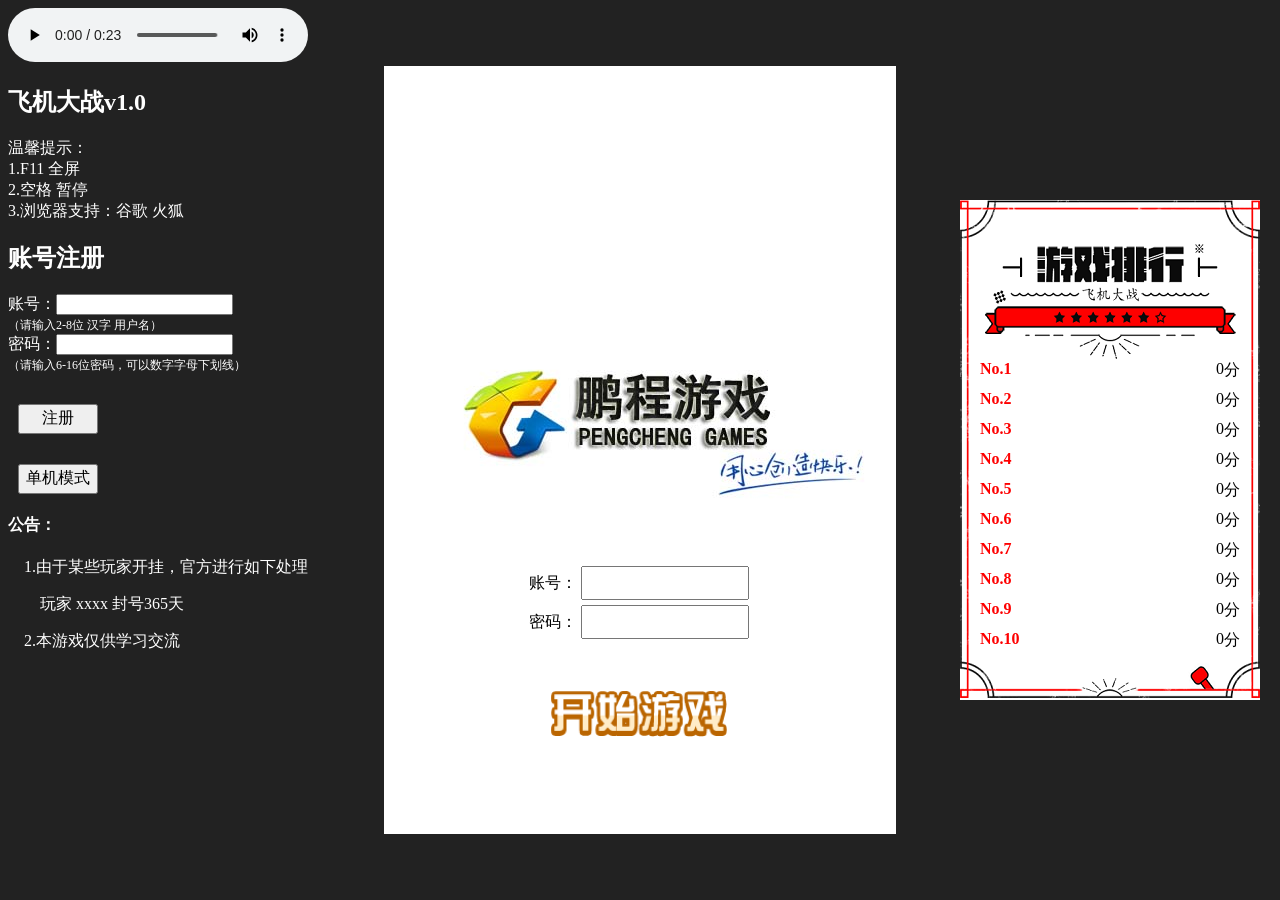
<file: 基于飞机JavaScript的飞机大战初始版本/index.html>
<!DOCTYPE html>
<html>
	<head>
		<meta charset="utf-8" />
		<title></title>
		<style type="text/css">
			body{background: #222;font-family: "微软雅黑";}
			#battleground{width: 512px;height: 768px;background: url(img/img_bg_level_1.jpg) repeat-y;margin:auto;background-position: 0 0;position: absolute;top: 0px;left: 0;right: 0;bottom:0;z-index: 1;overflow: hidden;}
			#startBg{width: 512px;height: 768px;background: url(img/logo.jpg);margin:auto;position: absolute;top: 0;left: 0;right: 0;bottom:0;z-index: 3;}
			#gameOver{width: 512px;height: 768px;background: rgba(0,0,0,0.8);margin:auto;position: absolute;top: 0;left: 0;right: 0;bottom:0;z-index: 2;display: none;overflow: hidden;}
			#data{width: 512px;height: 768px;margin:auto;position: absolute;top: 0;left: 0;right: 0;bottom:0;z-index: 1;}
			#bgRed{width: 512px;height: 768px;margin:auto;position: absolute;top: 0;left: 0;right: 0;bottom:0;z-index: 5;display: none;}
			#start:hover{cursor: pointer;}
			#scores{float: right;margin: 10px 10px 10px 10px;}
			#scores img{float: left;width: 20px;vertical-align:top;display: block;margin: 0; padding: 0; border: 0; }
			#data_middle img{float: right;width: 15px;vertical-align:top;display: block;margin: 0; padding: 0; border: 0; }
			#Pause{width: 52px;height: 52px;background: url(img/img_ui.png) no-repeat -584px -136px;float: right;position: absolute;display: none;}
			#data_top{width: 512px;overflow: hidden;}
			#data_middle{width: 500px;padding-right: 12px;padding-top: 10px; overflow: hidden;}
			#fScores{padding-left: 12px; overflow: hidden;float: left;width: 200px;}
			#maxImg{width: 100px;margin-top: 10px;margin-bottom: 10px;}
			#maxScores img{width: 15px;}
			#hint{color: #fff;}
			#overTit{text-align: center;width: 512px;margin: 150px auto 0;}
			#overTit img{width: 300px;margin: 106px;}
			#overImg {width: 512px;text-align: center;margin: 50px auto 0;}
			#overImg img{height: 50px;}
			#overTitImg_0{display: none;}
			#overTitImg_1{display: none;}
			#restart{width: 173px;margin: 80px auto;}
			#restart:hover{cursor: pointer;}
			#start{margin: 50px 0 0 166px;width: 180px;}
			#login{margin: 500px 0 0 145px;}
			#userName{width: 160px;height: 28px;margin-bottom: 5px;}
			#pWord{width: 160px;height: 28px;}
			#userScore{width: 150px;height: 25px;}
			#btn1{width: 80px;height: 30px;margin: 30px 0 0 10px;font: 16px "微软雅黑";}
			#consoleGame{width: 80px;height: 30px;margin: 30px 0 0 10px;font: 16px "微软雅黑";display: block;}
			#noNameTit{color: red;}
			#loginTit{color: red;}
			#hpBox{float: left;}
			#myHP{width: 40px;float: left;margin: 10px 10px 0 0;}
			#myHpView{height: 10px;width: 100px;border: 2px solid #964a2c;float: left;margin-top: 12px;}
			#nowHp{height: 10px;width: 100px;background: #ec4f00;}
			#boss{position: absolute;top: 7px;left: 170px;display: none;}
			#bossTit{float: left;color: #fff;font-size: 20px;font-weight: bold;font-family: "宋体";}
			#bossHp{height: 10px;width: 120px;border: 2px solid #964a2c;float: left;margin-top: 5px;margin-left: 5px;}
			#bossNowHp{height: 10px;width: 120px;background: red;}
			#Billboard{width: 300px;height:500px; position: absolute;right: 20px;top: 0;bottom: 0;margin: auto; background: url(img/paihang.png) no-repeat center;}
			#bbList{width: 280px;margin: 160px 10px 0 10px;padding: 0;}
			#bbList li{list-style: none;width: 280px;margin-left: 10px;height: 30px;}
			.bb{color: #FE0000;float: left;font-weight: bold;margin-right: 10px;}
			.bName{float: left;display: block;width: 100px;overflow: hidden;margin-right: 10px;}
			.fen{float: right;margin-right: 20px;}
			.sScores{float: right;}
			.reg{font-size: 12px;}
			#nameReg{font-size: 12px;}
			#PassReg{font-size: 12px;}
		</style>
	</head>
	<body>
		<audio loop="loop" autoplay="autoplay" controls="controls">
		  	<source src="audio/bgm_kaichangdonghua.mp3" type="audio/mpeg" />
			Your browser does not support the audio element.
		</audio>
		<div id="startBg">
			<div id="login">
				账号：
				<input type="text" name="user" id="userName"/><br />
				密码：
				<input type="password" name="pWord" id="pWord"/>
				<span id="loginTit"></span>
			</div>
			<img id="start" src="img/start.png"/>
		</div>
		<div id="battleground">
		</div>
		<div id="data">
			<div id="data_top">
				<div id="Pause"></div>
				<div id="scores"></div>
				<div id="fScores">
					<div id="hpBox">
						<img id="myHP" src="img/hp_0.png"/>
						<div id="myHpView">
							<div id="nowHp"></div>
						</div>
					</div>
					<img id="maxImg" src="img/maxScores.png"/><br />
					<div id="maxScores"></div>
				</div>
			</div>
			<div id="data_middle"></div>
			<div id="boss">
				<div id="bossTit">
					BOSS
				</div>
				<div id="bossHp">
					<div id="bossNowHp">

					</div>
				</div>
			</div>
		</div>
		<img id="bgRed" src="img/boooo.png"/>
		<div id="gameOver">
			<div id="overTit"><img id="overTitImg_0" src="img/over_0.png"/><img id="overTitImg_1" src="img/over_1.png"/></div>
			<div id="overImg"></div>
			<div id="restart">
				<img src="img/restart.png"/>
			</div>
		</div>
		<div id="hint">
			<h2>飞机大战v1.0</h2>
			温馨提示：<br />1.F11 全屏<br />
			2.空格 暂停 <br />
			3.浏览器支持：谷歌 火狐<br />
			<h2>账号注册</h2>
			账号：<input type="text" name="userScore" id="newName" value="" />
			<span id="nameReg">

			</span><br />
			<span class="reg">
				（请输入2-8位 汉字 用户名）
			</span><br />
			密码：<input type="password" id="newPassword" value=""/>
			<span id="PassReg">

			</span><br />
			<span class="reg">
				（请输入6-16位密码，可以数字字母下划线）
			</span><br />
			<input type="button" name="btn1" id="btn1" value="注册" /><span id="noNameTit"></span><br />
			<input type="button" name="" id="consoleGame" value="单机模式" />
			<h4>公告：</h4>
			<p>&ensp;&ensp;1.由于某些玩家开挂，官方进行如下处理</p>
			<p>&ensp;&ensp;&ensp;&ensp;玩家 xxxx 封号365天</p>
			<p>&ensp;&ensp;2.本游戏仅供学习交流</p>
		</div>
		<div id="Billboard">
			<ul id="bbList">
				<li><span class="bb">No.1</span> <span class="bName"></span><span class="fen">分</span><span class="sScores">0</span></li>
				<li><span class="bb">No.2</span> <span class="bName"></span><span class="fen">分</span><span class="sScores">0</span></li>
				<li><span class="bb">No.3</span> <span class="bName"></span><span class="fen">分</span><span class="sScores">0</span></li>
				<li><span class="bb">No.4</span> <span class="bName"></span><span class="fen">分</span><span class="sScores">0</span></li>
				<li><span class="bb">No.5</span> <span class="bName"></span><span class="fen">分</span><span class="sScores">0</span></li>
				<li><span class="bb">No.6</span> <span class="bName"></span><span class="fen">分</span><span class="sScores">0</span></li>
				<li><span class="bb">No.7</span> <span class="bName"></span><span class="fen">分</span><span class="sScores">0</span></li>
				<li><span class="bb">No.8</span> <span class="bName"></span><span class="fen">分</span><span class="sScores">0</span></li>
				<li><span class="bb">No.9</span> <span class="bName"></span><span class="fen">分</span><span class="sScores">0</span></li>
				<li><span class="bb">No.10</span> <span class="bName"></span><span class="fen">分</span><span class="sScores">0</span></li>
			</ul>
		</div>
		<script src="js/cookie.js" type="text/javascript" charset="utf-8"></script>
		<script src="js/js-me.js" type="text/javascript" charset="utf-8"></script>
	</body>
</html>
</file>
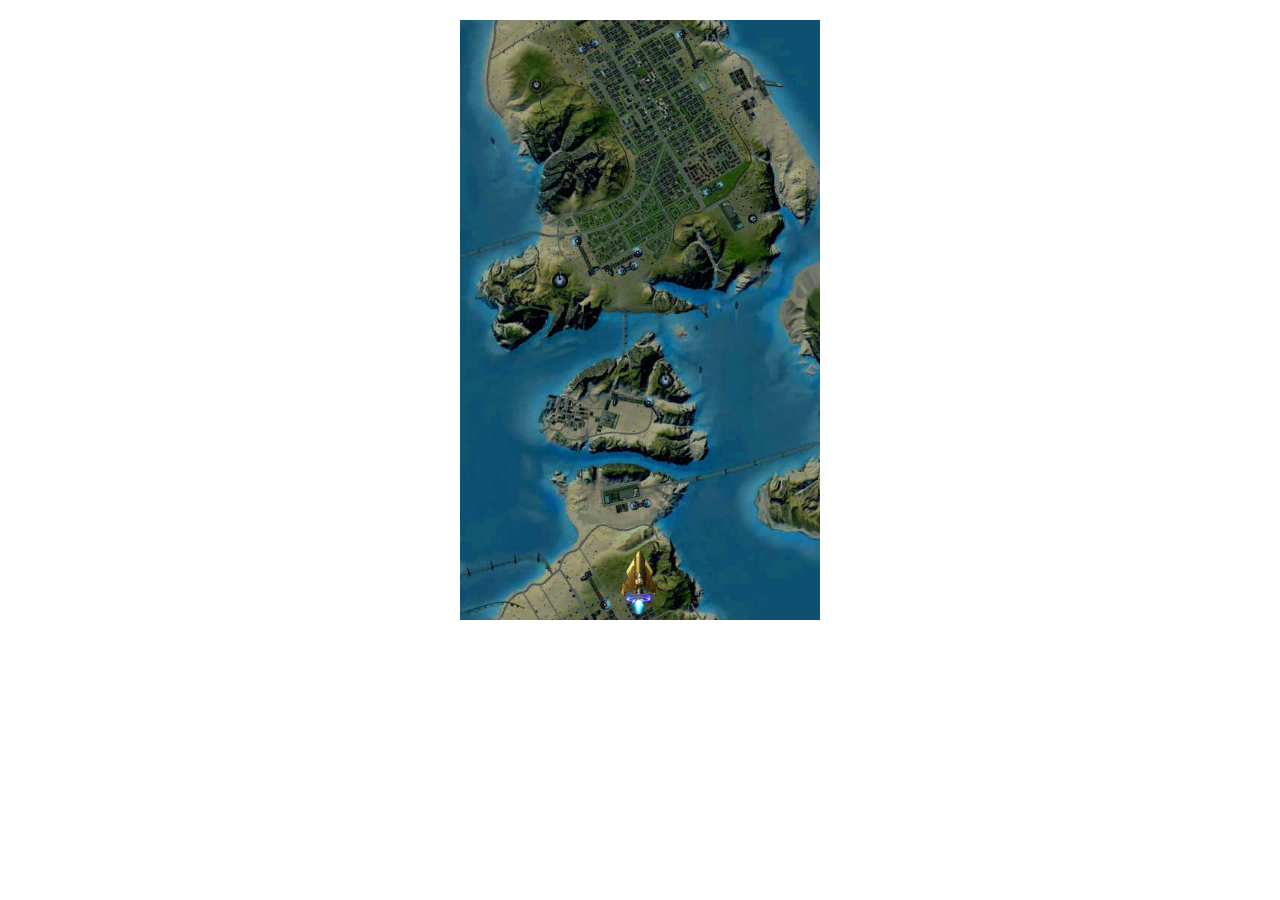
<file: 基于飞机JavaScript的飞机大战版本2/plane/index.html>
<!DOCTYPE html>
<html lang="en">
<head>
    <meta charset="UTF-8">
    <title>飞机大战</title>
    <style>
        .container{width:360px;margin:20px auto;position:relative;}
        #myPlane{position: absolute;}
    </style>
    <script src="img/engine.js"></script>
    <script>
        function keydownEvent(e)
        {
            var ev = e || event;
            var keyCode=ev.keyCode;
            //W键上飞
            if(keyCode==Contances.W_KEYCODE){

                goingUp=true;///////////////////////////////////////

                //1.获取原来的bottom（注意要转换成数字！！）
                //var y=$('myPlane').style.bottom;
                //y=y.replace('px','')-0;
                var y=getY($(planeId));
                //2.更改y坐标值，得到新的坐标

                y+=Contances.STEP;

                //边界碰撞检测540
                if(y>Contances.BG_HEIGHT-Contances.PLANE_HEIGHT){
                    return ;
                }
                //3.把新的坐标从新赋值给plane
                setY($(planeId),y);
                //$('myPlane').style.bottom=y+"px";
                //console.log(y+1);
            }
            //S键下飞
            else if(keyCode==Contances.S_KEYCODE){
                //1.获取原来的bottom（注意要转换成数字！！）
                //var y=$('myPlane').style.bottom;
                //y=y.replace('px','')-0;
                var y=getY($(planeId));
                //2.更改y坐标值，得到新的坐标
                y-=Contances.STEP;

                //边界碰撞检测10
                if(y<Contances.PLANE_HEIGHT-Contances.PLANE_HEIGHT){
                    return ;
                }
                //3.把新的坐标从新赋值给plane

                setY($(planeId),y);
                //$('myPlane').style.bottom=y+"px";
                //console.log(y+1);
            }
            //A键左飞
            else if(keyCode==Contances.A_KEYCODE){
                //1.获取原来的bottom（注意要转换成数字！！）
                //var x=$('myPlane').style.left;
                //x=x.replace('px','')-0;

                var x=getX($(planeId));
                //2.更改y坐标值，得到新的坐标
                x-=Contances.STEP;
                //边界碰撞检测-2
                if(x<Contances.PLANE_WIDTH-Contances.PLANE_WIDTH){
                    return ;
                }
                //3.把新的坐标从新赋值给plane

                setX($(planeId),x);
                //$('myPlane').style.left=x+"px";
                //console.log(x+1);
            }
            //D键右飞
            else if(keyCode==Contances.D_KEYCODE){
                //1.获取原来的bottom（注意要转换成数字！！）
                //var x=$('myPlane').style.left;
                //x=x.replace('px','')-0;

                var x=getX($(planeId));
                //2.更改y坐标值，得到新的坐标
                x+=Contances.STEP;
                //边界碰撞检测
                if(x>Contances.BG_WIDTH-Contances.PLANE_WIDTH){
                    return ;
                }
                //3.把新的坐标从新赋值给plane

                setX($(planeId),x);
                //$('myPlane').style.left=x+"px";
                //console.log(x+1);
            }

            //设置游戏的帧动画定时器42ms
            var gameInterval=setInterval(function () {
                if(goingUp){
                    var y=getY($(planeId));
                    y+=Contances.STEP;
                    //边界碰撞检测540
                    if(y>Contances.BG_HEIGHT-Contances.PLANE_HEIGHT){
                        return ;
                    }
                    setY($(planeId),y);
                }
            },42);


        }
        function keyupEvent(e)
        {
            var ev = e || event;
            var keyCode=ev.keyCode;
            //W键上飞
            if(keyCode==Contances.W_KEYCODE) {

                goingUp = false;///////////////////////////////////////
            }
        }

    </script>
</head>
<body onkeydown="keydownEvent()" onkeyup="keyupEvent()">

<div class="container">

    <img src="img/bg1.jpg" style="width:360px;"/>
<img id="myPlane" src="img/hero1 .png" style="width:40px;bottom:10px;left:160px;"/>
    </div>
</body>
</html>
</file>
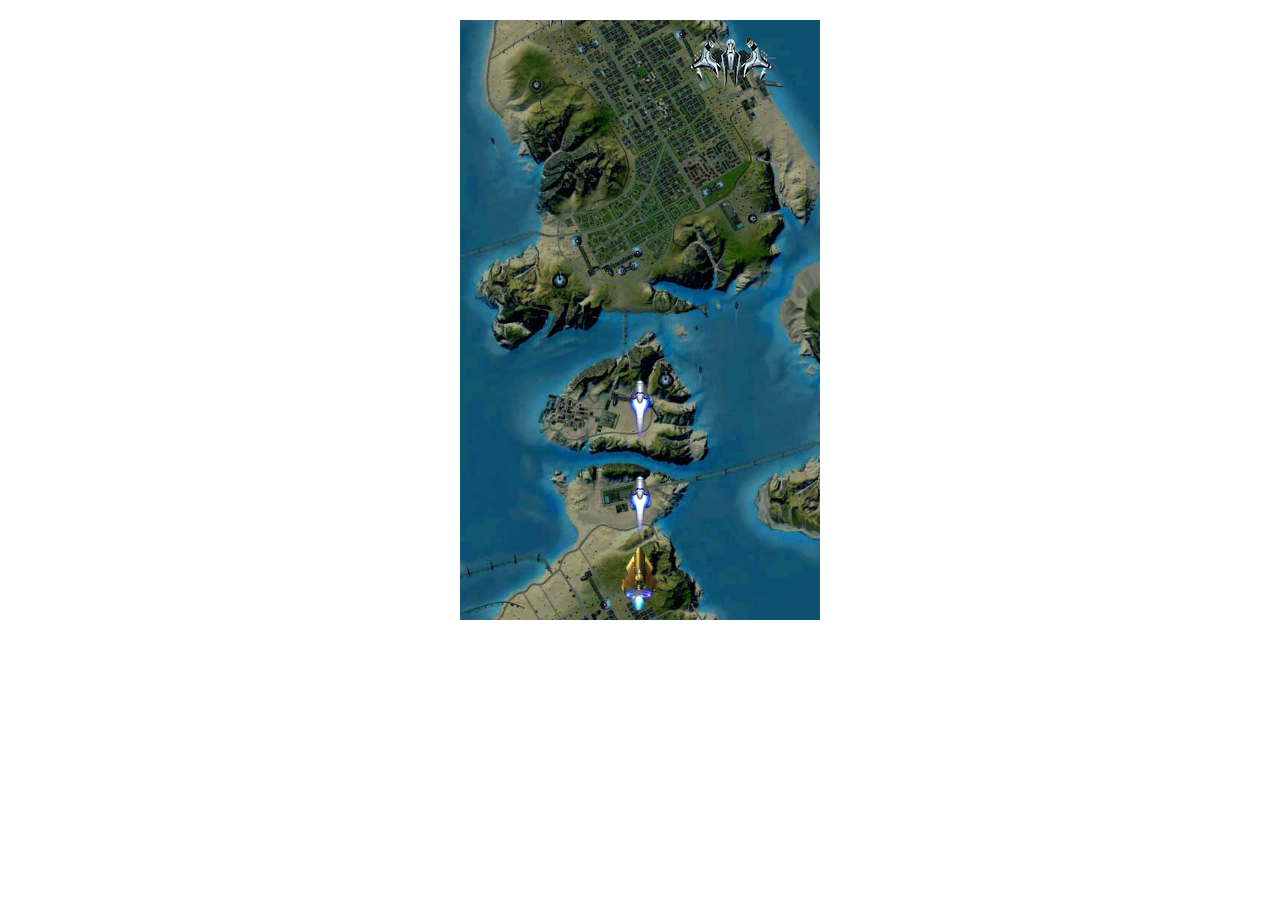
<file: 基于飞机JavaScript的飞机大战版本2/plane01/index.html>
<!DOCTYPE html>
<html lang="en">
<head>
    <meta charset="UTF-8">
    <title>飞机大战</title>
    <style>
        .container{width:360px;margin:20px auto;position:relative;overflow: hidden;}
        #myPlane{position: absolute;}
        .enemy{ position: absolute;z-index: 2;}

    </style>
    <script src="img/engine.js"></script>
    <script>
        function keydownEvent(e)
        {
            var ev = e || event;
            var keyCode=ev.keyCode;
            //W键上飞
            if(keyCode==Contances.W_KEYCODE){

                goingUp=true;///////////////////////////////////////
            }
            //S键下飞
            else if(keyCode==Contances.S_KEYCODE){
                goingDown=true;
            }
            //A键左飞
            else if(keyCode==Contances.A_KEYCODE){
                goingLeft=true;
            }
            //D键右飞
            else if(keyCode==Contances.D_KEYCODE){
                goingRight=true;
            }

        }
        //设置游戏的帧动画定时器42ms
        var gameInterval=setInterval(function () {
            if(goingUp){
                var y=getY($(planeId));
                y+=Contances.STEP;
                //边界碰撞检测540
                if(y>Contances.BG_HEIGHT-Contances.PLANE_HEIGHT){
                    return ;
                }
                setY($(planeId),y);
            }
            if(goingDown){
                var y=getY($(planeId));
                y-=Contances.STEP;
                //边界碰撞检测10
                if(y<Contances.PLANE_HEIGHT-Contances.PLANE_HEIGHT){
                    return ;
                }
                setY($(planeId),y);
            }
            if(goingLeft){
                var x=getX($(planeId));
                x-=Contances.STEP;
                //边界碰撞检测-2
                if(x<Contances.PLANE_WIDTH-Contances.PLANE_WIDTH){
                    return ;
                }
                setX($(planeId),x);
            }
            if(goingRight){
                var x=getX($(planeId))+Contances.STEP;
                if(x>Contances.BG_WIDTH-Contances.PLANE_WIDTH){
                    return ;
                }
                setX($(planeId),x);
            }
            //扫描全局的所有的子弹，让子弹快乐的飞吧
            var bullets= document.getElementsByClassName('bullet');
            if(bullets){
                for(var i=0;i<bullets.length;i++){
                    var y=getY(bullets[i])+Contances.BULLET_STEP;

                    /////
                    //扫描所有子弹是否和敌机发生碰撞
                    //遍历所有敌机
                    var enemies=document.getElementsByClassName("enemy");
                    for(var j=0;j<enemies.length;j++){
                        var x1=getX(enemies[j]);
                        var y1=getY(enemies[j]);
                        var x2=getX(bullets[i]);
                        var y2=y;

                        //console.log(x1,x2);

                        if(Math.abs(x1-x2)<Contances.ENEMY_WIDTH && Math.abs(y1-y2)<Contances.ENEMY_HEIGHT){
                            //alert("发生碰撞");<img src="img/airplane1.png" height="90" width="70"/>
                            enemies[j].src="img/airplane1.png";


                            //定时清理爆炸图片（可用）
                            /*(function(enemy){

                                setTimeout(function () {

                                    $('container').removeChild(enemy);

                                },200);
                            })(enemies[j]);*/
                            /*clearInterval(bulletTimer);///////////////////////////////////
                            clearInterval(gameInterval);*/

                        }
                    }

                    ////

                   if(y>Contances.BG_HEIGHT){
                       $('container').removeChild(bullets[i]);
                       //console.log("子弹已经越界，消除")
                       continue;
                   }
                    setY(bullets[i],y);
                }
            }
            time+=0.1;

        },42);

        // <img src="img/assisent1.png" height="30" width="13" style="position: absolute;left:18px;bottom: 50px; z-index: -1" />
        //设置定时器，动态绘制子弹

        //<img style="position: absolute;left:13px ;bottom:50px;z-index: -1" src="img/assisent1.png" height="30" width="13"/>

        var bulletTimer=setInterval(function () {
            var bulletX=getX($(planeId)) + 7;
            var bulletY=getY($(planeId))+64;
            console.log(bulletX,bulletY);

            //height="30" width="13"
            $('container').innerHTML+="<img class='bullet' style=\"position: absolute;left:"+bulletX+"px ;bottom:"+bulletY+"px;z-index: 2\" src=\"img/assisent1.png\" />";

        },500);

        function keyupEvent(e)
        {
            var ev = e || event;
            var keyCode=ev.keyCode;
            //W键上飞
            if(keyCode==Contances.W_KEYCODE) {

                goingUp = false;///////////////////////////////////////
            }
            //S键下飞
            if(keyCode==Contances.S_KEYCODE) {

                goingDown = false;///////////////////////////////////////
            }
            //D
            if(keyCode==Contances.D_KEYCODE) {

                goingRight = false;///////////////////////////////////////
            }
            //A键左飞
            if(keyCode==Contances.A_KEYCODE) {

                goingLeft = false;///////////////////////////////////////
            }
        }
        //敌机的移动方法
        setInterval(function () {
            var enemies=document.getElementsByClassName('enemy');
            for(var  i=0;i<enemies.length;i++){
                var y=getY(enemies[i])-Contances.ENEMY_STEP;
                setY(enemies[i],y);
                if(y<0-Contances.ENEMY_HEIGHT){
                    $('container').removeChild(enemies[i]);
                    return;
                }

                var x=getX(enemies[i]);
                x=x+5*Math.sin(time);
                setX(enemies[i],x);

                if(x<0-Contances.BG_WIDTH){
                    $('container').removeChild(enemies[i]);
                    return;
                }
            }
        },50);
        //定时清理爆炸图片
        setInterval(function () {
            var enemies=document.getElementsByClassName('enemy');
            for(var i=0;i<enemies.length;i++)
            {
                if(enemies[i].src.indexOf("img/airplane1.png")!=-1){
                    $('container').removeChild(enemies[i]);
                }
            }
        },200)

        //自动刷新敌机的方法
        setInterval(function () {
             var x=Math.floor(360*Math.random())-Contances.ENEMY_WIDTH;
             $('container').innerHTML+="<img class=\"enemy\" style=\"left:"+x+"px;bottom: 600px;\" src=\"img/boss2.png\" height=\"50\" width=\"90\"/>";

        },1000)

    </script>
</head>
<body onkeydown="keydownEvent()" onkeyup="keyupEvent()">

<div class="container" id="container">


    <img class="enemy" style="left:150px;bottom: 600px;" src="img/boss2.png" height="50" width="90"/>
    <img src="img/bg1.jpg" style="width:360px; z-index: 1"/>

    <div id="myPlane" style="width:40px;bottom:10px;left:160px;z-index: 3">

        <img  src="img/hero1 .png" style="width:100%;"/>
    </div>

    </div>
</body>
</html>
</file>
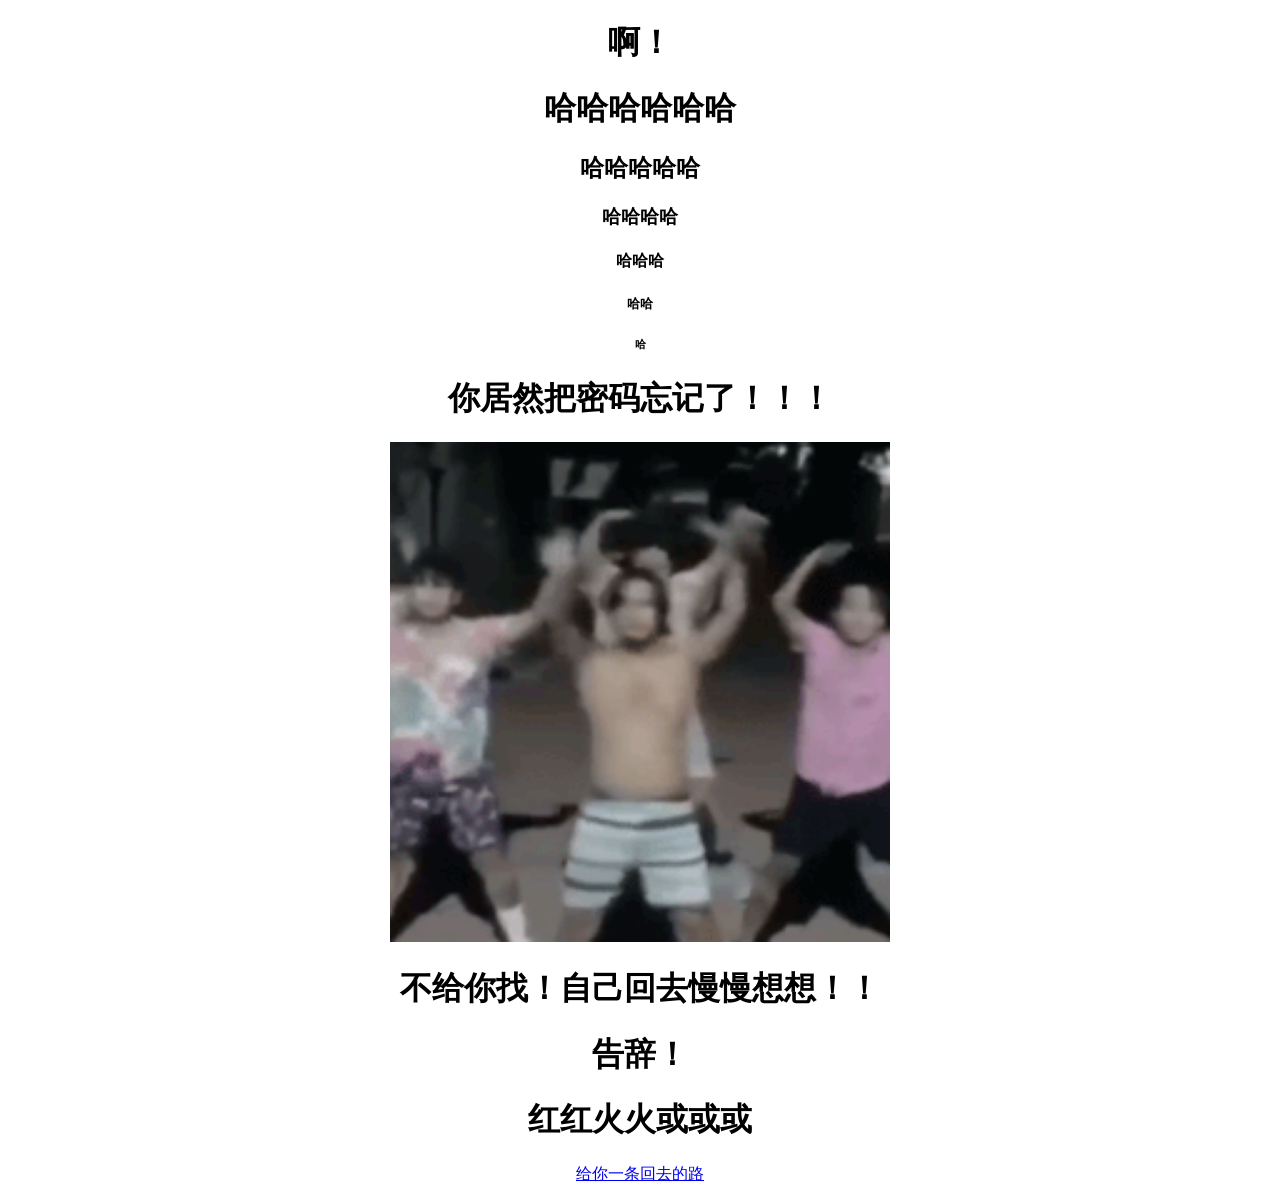
<file: 基于JavaScript的飞机大战/html/forget.html>
<!DOCTYPE html>
<html lang="en">
<head>
    <meta charset="UTF-8">
    <title>忘记密码</title>
</head>
<body >
<div align="center">
<h1>啊！</h1>
<h1>哈哈哈哈哈哈</h1>
<h2>哈哈哈哈哈</h2>
<h3>哈哈哈哈</h3>
<h4>哈哈哈</h4>
<h5>哈哈</h5>
<h6>哈</h6>
<h1>你居然把密码忘记了！！！</h1>
<img src="../img/哈.gif"width="500"height="500">
<h1>不给你找！自己回去慢慢想想！！</h1>
<h1>告辞！</h1>
<h1>红红火火或或或</h1>
<a href="login.html">给你一条回去的路</a>
</div>
</body>
</html>
</file>
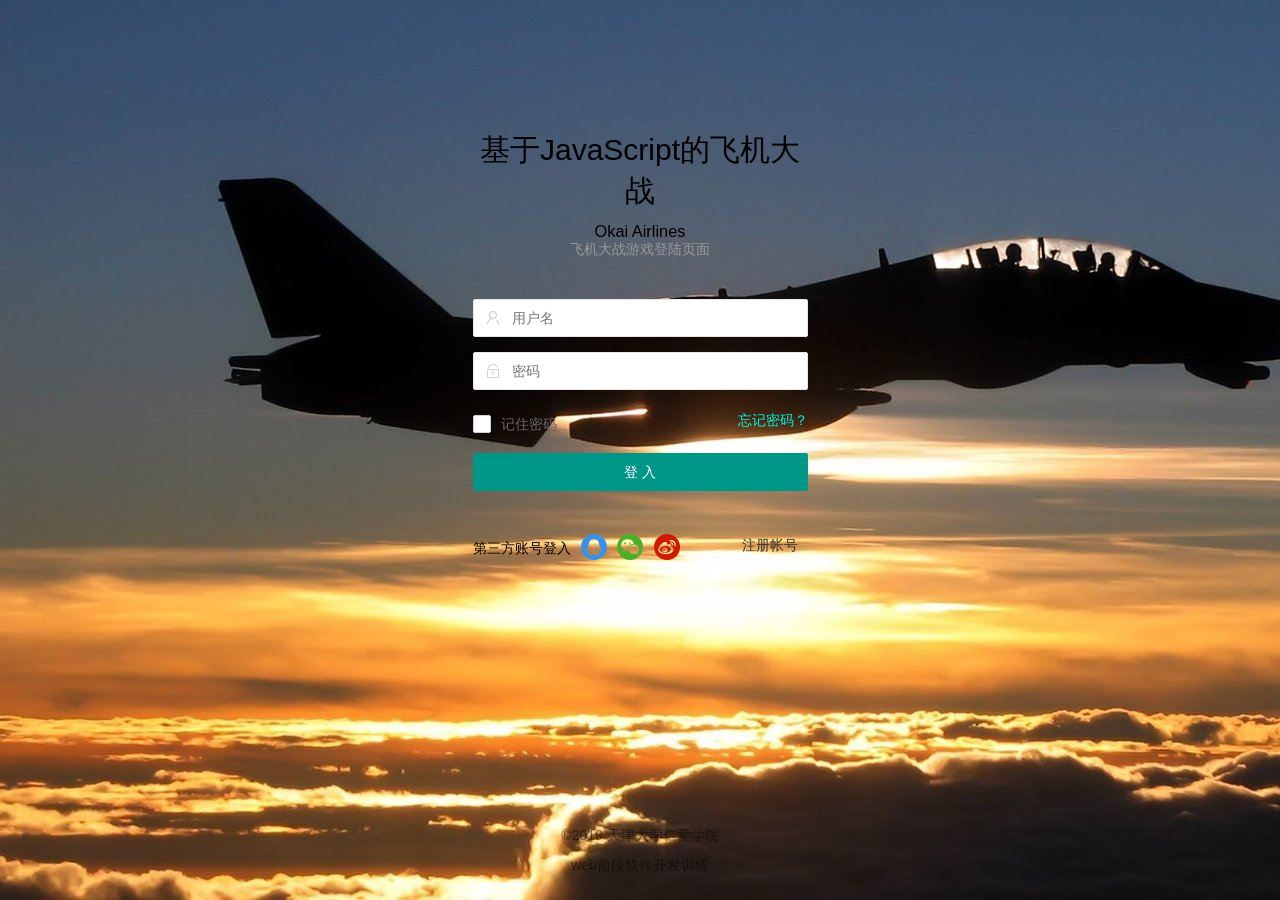
<file: 基于JavaScript的飞机大战/html/Login.html>
<!DOCTYPE html>
<html lang="en">
<head>
    <meta charset="UTF-8">
    <title>飞机大战--登录页面</title>
    <link rel="stylesheet" href="../layui/css/layui.css">
    <script src="../layui/layui.js"></script>
    <link rel="stylesheet" href="../CSS/login.css">
    <link rel="stylesheet" href="../CSS/resit.css">
</head>
<body>

<div id="LAY-user-login" class="layadmin-user-login-main layadmin-user-login layadmin-user-display-show">
    <div class="layadmin-user-login-box layadmin-user-login-header">
        <h2>基于JavaScript的飞机大战</h2>
        <h3>Okai Airlines</h3>
        <p>飞机大战游戏登陆页面</p>
    </div>

    <div class="layadmin-user-login-box layadmin-user-login-body layui-form">
        <div class="layui-form-item">
            <label class="layadmin-user-login-icon layui-icon layui-icon-username" for="txt_loginName"></label>
<!--            验证lay-verify-->
            <input type="text" name="loginName" id="txt_loginName" lay-verify="required" placeholder="用户名" class="layui-input" autocomplete="off">
        </div>

        <div class="layui-form-item">
            <label class="layadmin-user-login-icon layui-icon layui-icon-password" for="txt_password"></label>
            <input type="password" name="password" id="txt_password" lay-verify="required" placeholder="密码" class="layui-input" autocomplete="off">
        </div>

        <div class="layui-form-item" style="margin-bottom: 20px;">
            <input type="checkbox" name="remember" lay-skin="primary" title="记住密码">
            <div class="layui-unselect layui-form-checkbox" lay-skin="primary">
            </div>
            <a href="register.html" class="layadmin-user-jump-change layadmin-link" style="margin-top: 7px;color: #00F7DE">忘记密码？</a>
        </div>

        <div class="layui-form-item">
            <button class="layui-btn layui-btn-fluid" lay-submit lay-filter="login">登 入</button>
        </div>
        <div class="layui-trans layui-form-item layadmin-user-login-other ">
            <label>第三方账号登入</label>
            <a href="QQ_login.html"><i class="layui-icon layui-icon-login-qq" style="color: #3492ed"></i></a>
            <a href="QQ_login.html"><i class="layui-icon layui-icon-login-wechat"style="color: #4daf29"></i></a>
            <a href="QQ_login.html"><i class="layui-icon layui-icon-login-weibo" style="color: #cf1900"></i></a>
            <a href="register.html" class="layadmin-user-jump-change layadmin-link">注册帐号</a>
    </div>
    </div>
    <div class="layui-trans layadmin-user-login-footer">

        <p>©2019 天津大学仁爱学院</p>
        <p>
            web前段软件开发训练
        </p>
    </div>
</div>

<script>
    layui.use(['form','jquery','layer'],function () {
        var form=layui.form;
        layer=layui.layer,
            $=layui.$;
//提交登录监控
        form.on('submit(login)',function (object) {
            var data=object.field;
            $.post('http://140.143.186.38:8088/api/Account',
                data,
                function(res){
                    if(res.code!==0){
                        layer.alert(res.msg,{
                            icon:2,
                            title:'错误提示'
                        })
                    }else{
                       window.location.href="main.html"
                        }
                    })
                })
            })

</script>

</body>
</html>
</file>
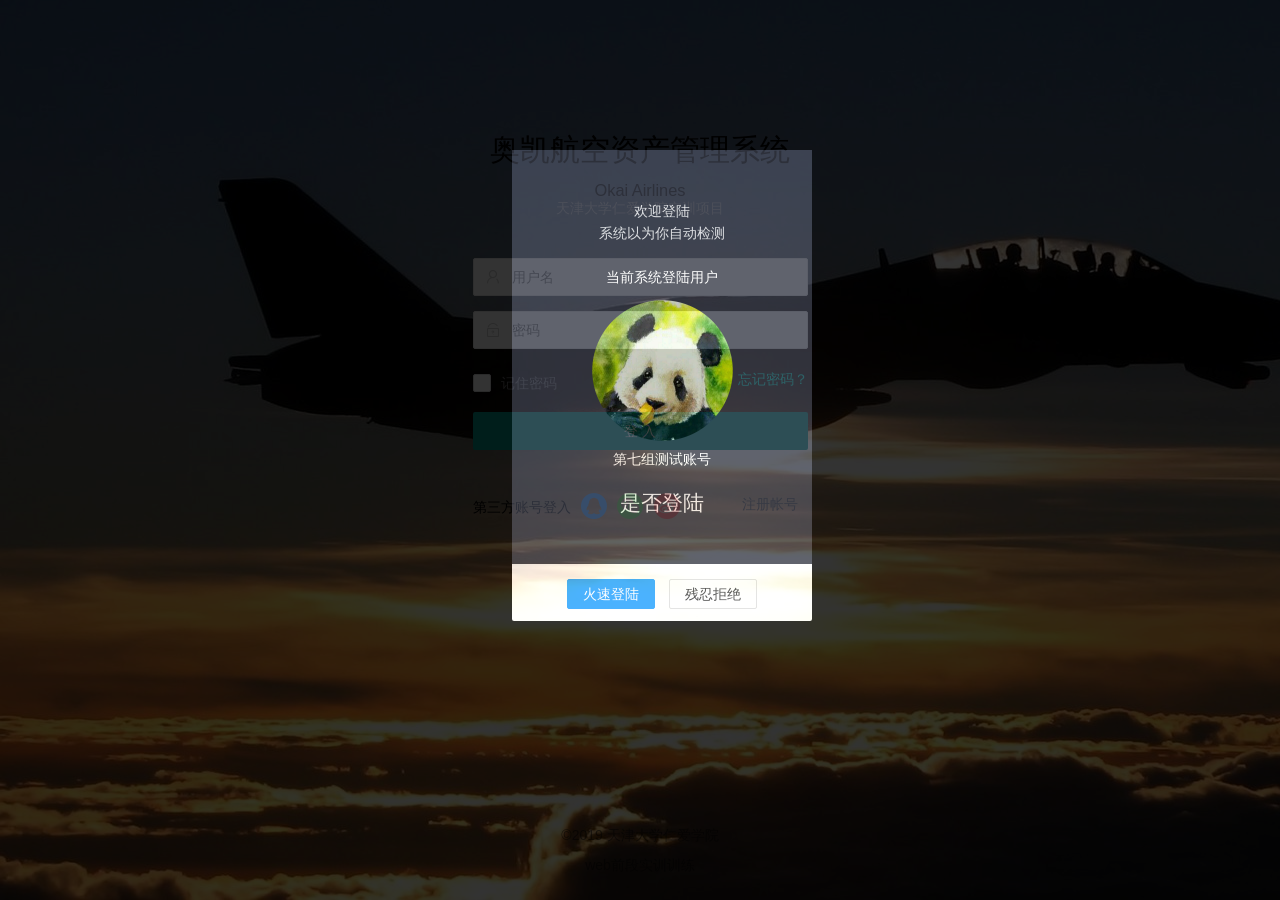
<file: 基于JavaScript的飞机大战/html/QQ_login.html>
<!DOCTYPE html>
<html lang="en">
<head>
    <meta charset="UTF-8">
    <title>奥凯航空--登录页面</title>
    <link rel="stylesheet" href="../layui/css/layui.css">
    <script src="../layui/layui.js"></script>
    <link rel="stylesheet" href="../CSS/login.css">
    <link rel="stylesheet" href="../CSS/resit.css">
</head>
<body>

<div id="LAY-user-login" class="layadmin-user-login-main layadmin-user-login layadmin-user-display-show">
    <div class="layadmin-user-login-box layadmin-user-login-header">
        <h2>奥凯航空资产管理系统</h2>
        <h3>Okai Airlines</h3>
        <p>天津大学仁爱学院实训项目</p>
    </div>

    <div class="layadmin-user-login-box layadmin-user-login-body layui-form">
        <div class="layui-form-item">
            <label class="layadmin-user-login-icon layui-icon layui-icon-username" for="txt_loginName"></label>
            <input type="text" name="loginName" id="txt_loginName" lay-verify="required" placeholder="用户名" class="layui-input" autocomplete="off">
        </div>
        <div class="layui-form-item">
            <label class="layadmin-user-login-icon layui-icon layui-icon-password" for="txt_password"></label>
            <input type="password" name="password" id="txt_password" lay-verify="required" placeholder="密码" class="layui-input" autocomplete="off">
        </div>

        <div class="layui-form-item" style="margin-bottom: 20px;">
            <input type="checkbox" name="remember" lay-skin="primary" title="记住密码">
            <div class="layui-unselect layui-form-checkbox" lay-skin="primary">
            </div>
            <a href="？？？" class="layadmin-user-jump-change layadmin-link" style="margin-top: 7px;color: #00F7DE">忘记密码？</a>
        </div>

        <div class="layui-form-item">
            <button class="layui-btn layui-btn-fluid" lay-submit lay-filter="login">登 入</button>
        </div>
        <div class="layui-trans layui-form-item layadmin-user-login-other ">
            <label>第三方账号登入</label>
            <a href="QQ_login.html"><i class="layui-icon layui-icon-login-qq" style="color: #3492ed"></i></a>
            <a href="???"><i class="layui-icon layui-icon-login-wechat"style="color: #4daf29"></i></a>
            <a href="???"><i class="layui-icon layui-icon-login-weibo" style="color: #cf1900"></i></a>
            <a href="？？？" class="layadmin-user-jump-change layadmin-link">注册帐号</a>
        </div>
    </div>
    <div class="layui-layer-shade" id="layui-layer-shade9" times="9" style="z-index: 19891022; background-color: rgb(0, 0, 0); opacity: 0.8;">
        <div class="layadmin-user-login-box layadmin-user-login-body layui-form">

            <div class="layui-layer layui-layer-page "  times="7" showtime="0" contype="string" style="width: 300px;left: 40%" >
                <div class="layui-layer-content" align="center">
                    <div style="padding: 50px; line-height: 22px; background-color: #393D49; color: #fff; font-weight: 300;">
                        欢迎登陆
                        <br>系统以为你自动检测<br>
                        <br>当前系统登陆用户<br>
                        <img src="../img/1.png" height="160px" width="160px"/>
                        <br>第七组测试账号<br>
                        <br>
                        <h2>是否登陆</h2>
                    </div>
                </div>
                <span class="layui-layer-setwin"></span>
                <div class="layui-layer-btn layui-layer-btn-c">
                    <a class="layui-layer-btn0" href="../index.html" target="_blank">
                        火速登陆</a>
                    <a class="layui-layer-btn1" href="Login.html">残忍拒绝</a>
                </div>
                <span class="layui-layer-resize"></span>
            </div>

        </div>
    </div>
    <div class="layui-trans layadmin-user-login-footer">

        <p>©2019 天津大学仁爱学院</p>
        <p>
            web前段实训训练
        </p>
    </div>


</div>

<script>
    layui.use(['form','jquery','layer'],function () {
        var form=layui.form;
        layer=layui.layer,
            $=layui.$;

        form.on('submit(login)',function (object) {
            var data=object.field;
            $.post('http://140.143.186.38:8088/api/Account',
                data,
                function(res){
                    if(res.code!==0){
                        layer.alert(res.msg,{
                            icon:2,
                            title:'错误提示'
                        })
                    }else{
                        window.location.href="main.html"
                    }
                })
        })
    })


</script>

</body>
</html>
</file>
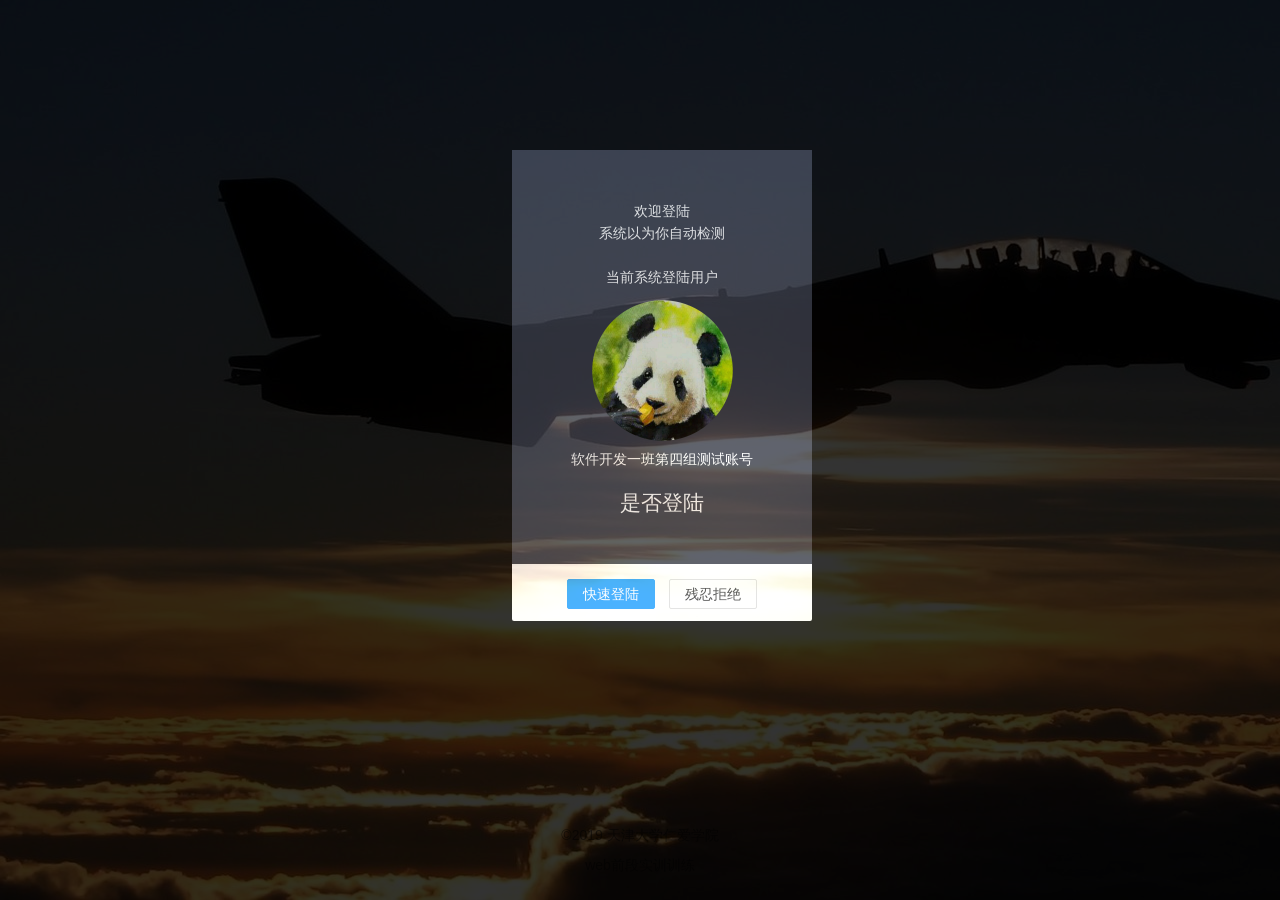
<file: 基于JavaScript的飞机大战/html/re.html>
<!DOCTYPE html>
<html lang="en">
<head>
    <meta charset="UTF-8">
    <title>奥凯航空--登录页面</title>
    <link rel="stylesheet" href="../layui/css/layui.css">
    <script src="../layui/layui.js"></script>
    <link rel="stylesheet" href="../CSS/login.css">
    <link rel="stylesheet" href="../CSS/resit.css">
</head>
<body>

<div id="LAY-user-login" class="layadmin-user-login-main layadmin-user-login layadmin-user-display-show">
    <div class="layui-layer-shade" id="layui-layer-shade9" times="9" style="z-index: 19891022; background-color: rgb(0, 0, 0); opacity: 0.8;">
        <div class="layadmin-user-login-box layadmin-user-login-body layui-form">

            <div class="layui-layer layui-layer-page "  times="7" showtime="0" contype="string" style="width: 300px;left: 40%" >
                <div class="layui-layer-content" align="center">
                    <div style="padding: 50px; line-height: 22px; background-color: #393D49; color: #fff; font-weight: 300;">
                        欢迎登陆
                        <br>系统以为你自动检测<br>
                        <br>当前系统登陆用户<br>
                        <img src="../img/1.png" height="160px" width="160px"/>
                        <br>软件开发一班第四组测试账号<br>
                        <br>
                        <h2>是否登陆</h2>
                    </div>
                </div>
                <span class="layui-layer-setwin"></span>
                <div class="layui-layer-btn layui-layer-btn-c">

                    <a class="layui-layer-btn0" href="../index.html" target="_blank">
                        快速登陆</a>
                    <a class="layui-layer-btn1" href="Login.html">残忍拒绝</a>
                </div>
                <span class="layui-layer-resize"></span>
            </div>

        </div>
    </div>
    <div class="layui-trans layadmin-user-login-footer">

        <p>©2019 天津大学仁爱学院</p>
        <p>
            web前段实训训练
        </p>
    </div>


</div>

<script>
    layui.use(['form','jquery','layer'],function () {
        var form=layui.form;
        layer=layui.layer,
            $=layui.$;

        form.on('submit(login)',function (object) {
            var data=object.field;
            $.post('http://140.143.186.38:8088/api/Account',
                data,
                function(res){
                    if(res.code!==0){
                        layer.alert(res.msg,{
                            icon:2,
                            title:'错误提示'
                        })
                    }else{
                        window.location.href="main.html"
                    }
                })
        })
    })


</script>

</body>
</html>
</file>
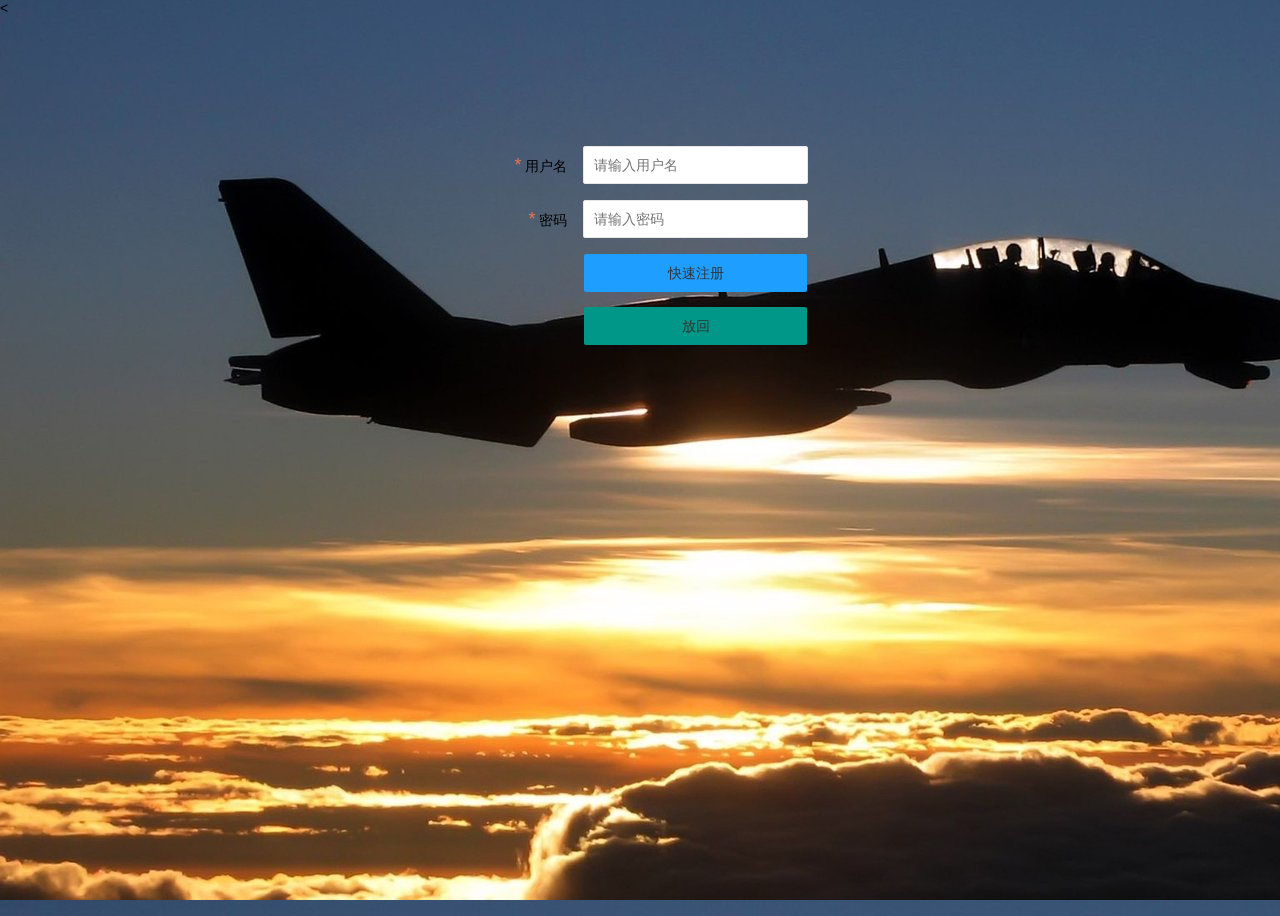
<file: 基于JavaScript的飞机大战/html/register.html>
<!DOCTYPE html>
<html lang="en">
<head>
    <meta charset="UTF-8">
    <title>j角色添加</title>
    <link rel="stylesheet" href="../layui/css/layui.css">
    <script src="../layui/layui.js"></script>
    <link rel="stylesheet" href="../CSS/login.css">
    <link rel="stylesheet" href="../CSS/resit.css">

</head>
<body>
<<div id="LAY-user-login" class="layadmin-user-login-main layadmin-user-login layadmin-user-display-show">
    <div class="layadmin-user-login-box layadmin-user-login-header">
                    <div class="layui-col-xs12">
                        <div class="layui-form-item">
                            <lable class="layui-form-label" for="txt_roleId">
                                <span class="required">*</span>
                               用户名</lable>
                            <div class="layui-input-block">
                                <input type="text" placeholder="请输入用户名" class="layui-input" name="roleId" id="txt_roleId" lay-verify="required|number" >
                            </div>
                        </div>
                    </div>

                    <div class="layui-col-xs12">
                        <div class="layui-form-item">
                            <lable class="layui-form-label" for="">
                                <span class="required">*</span>
                                密码</lable>
                            <div class="layui-input-block">
                                <input type="text" placeholder="请输入密码" class="layui-input" name="password" id="password" lay-verify="required|number">
                            </div>
                        </div>
                    </div>

                    <div class="layui-col-xs8 layui-col-xs-offset4">
                        <div class="layui-form-item">
                        <button type="button" class="layui-btn layui-btn-normal layui-btn-fluid" id="btn_Return" >
                            <a href="register_ok.html">快速注册</a>
                        </button>
                        </div>
                    </div>

                    <div class="layui-col-xs8 layui-col-xs-offset4">
                        <div class="layui-form-item">
                        <button type="button" class="layui-btn layui-btn-fluid"  lay-submit lay-filter="role" >
                            <a href="login.html">放回</a>
                        </button>
                        </div>
                    </div>

                </div>
</div>


</body>
</html>
</file>
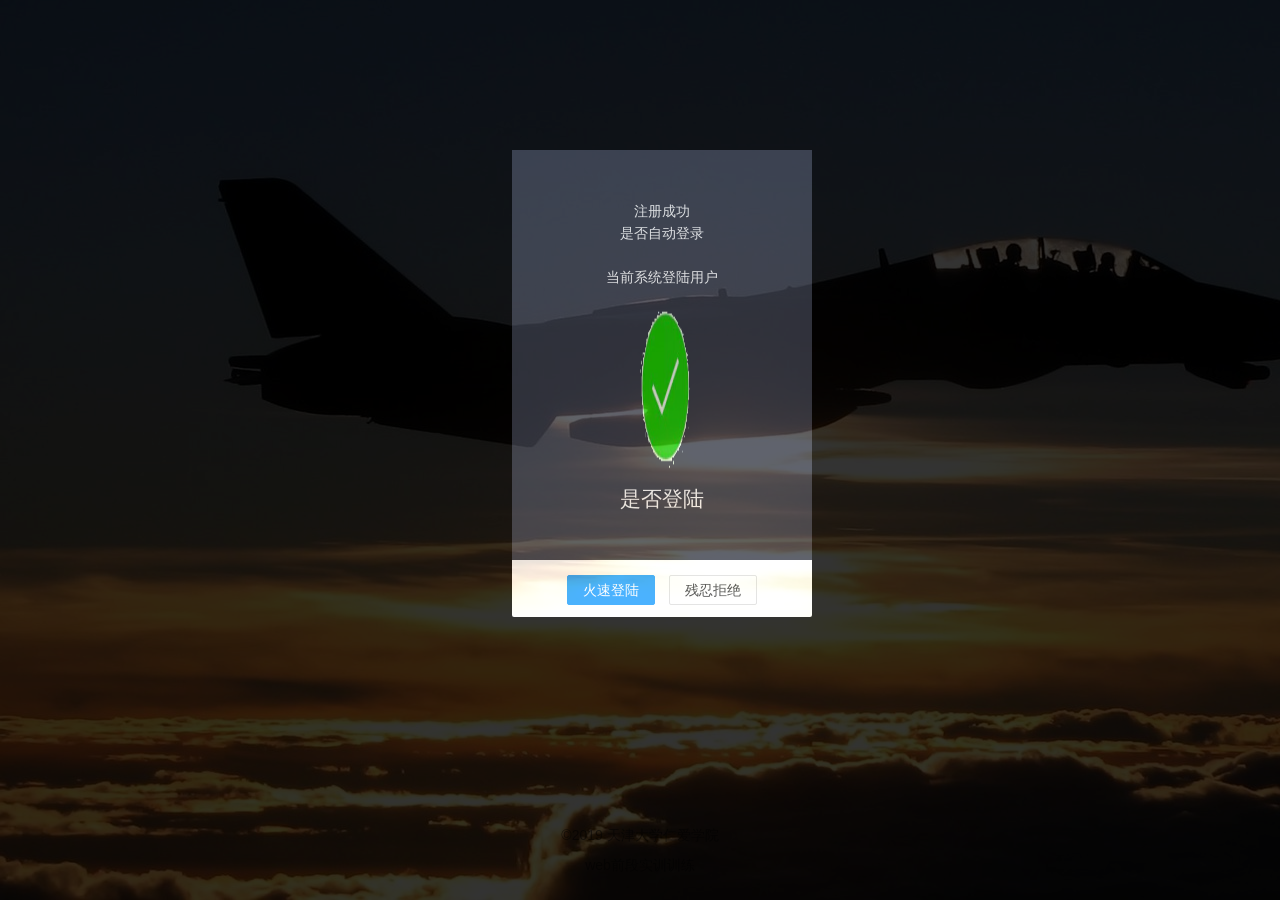
<file: 基于JavaScript的飞机大战/html/register_ok.html>
<!DOCTYPE html>
<html lang="en">
<head>
    <meta charset="UTF-8">
    <title>奥凯航空--登录页面</title>
    <link rel="stylesheet" href="../layui/css/layui.css">
    <script src="../layui/layui.js"></script>
    <link rel="stylesheet" href="../CSS/login.css">
    <link rel="stylesheet" href="../CSS/resit.css">
</head>
<body>

<div id="LAY-user-login" class="layadmin-user-login-main layadmin-user-login layadmin-user-display-show">
    <div class="layui-layer-shade" id="layui-layer-shade9" times="9" style="z-index: 19891022; background-color: rgb(0, 0, 0); opacity: 0.8;">
        <div class="layadmin-user-login-box layadmin-user-login-body layui-form">

            <div class="layui-layer layui-layer-page "  times="7" showtime="0" contype="string" style="width: 300px;left: 40%" >
                <div class="layui-layer-content" align="center">
                    <div style="padding: 50px; line-height: 22px; background-color: #393D49; color: #fff; font-weight: 300;">
                        注册成功
                        <br>是否自动登录<br>
                        <br>当前系统登陆用户<br>
                        <img src="../img/re.png" height="200px" width="100px"/>
                        <br>
                        <h2>是否登陆</h2>
                    </div>
                </div>
                <span class="layui-layer-setwin"></span>
                <div class="layui-layer-btn layui-layer-btn-c">
                    <a class="layui-layer-btn0" href="../index.html" target="_blank">
                        火速登陆</a>
                    <a class="layui-layer-btn1" href="Login.html">残忍拒绝</a>
                </div>
                <span class="layui-layer-resize"></span>
            </div>

        </div>
    </div>
    <div class="layui-trans layadmin-user-login-footer">

        <p>©2019 天津大学仁爱学院</p>
        <p>
            web前段实训训练
        </p>
    </div>


</div>

<script>
    layui.use(['form','jquery','layer'],function () {
        var form=layui.form;
        layer=layui.layer,
            $=layui.$;

    })


</script>

</body>
</html>
</file>
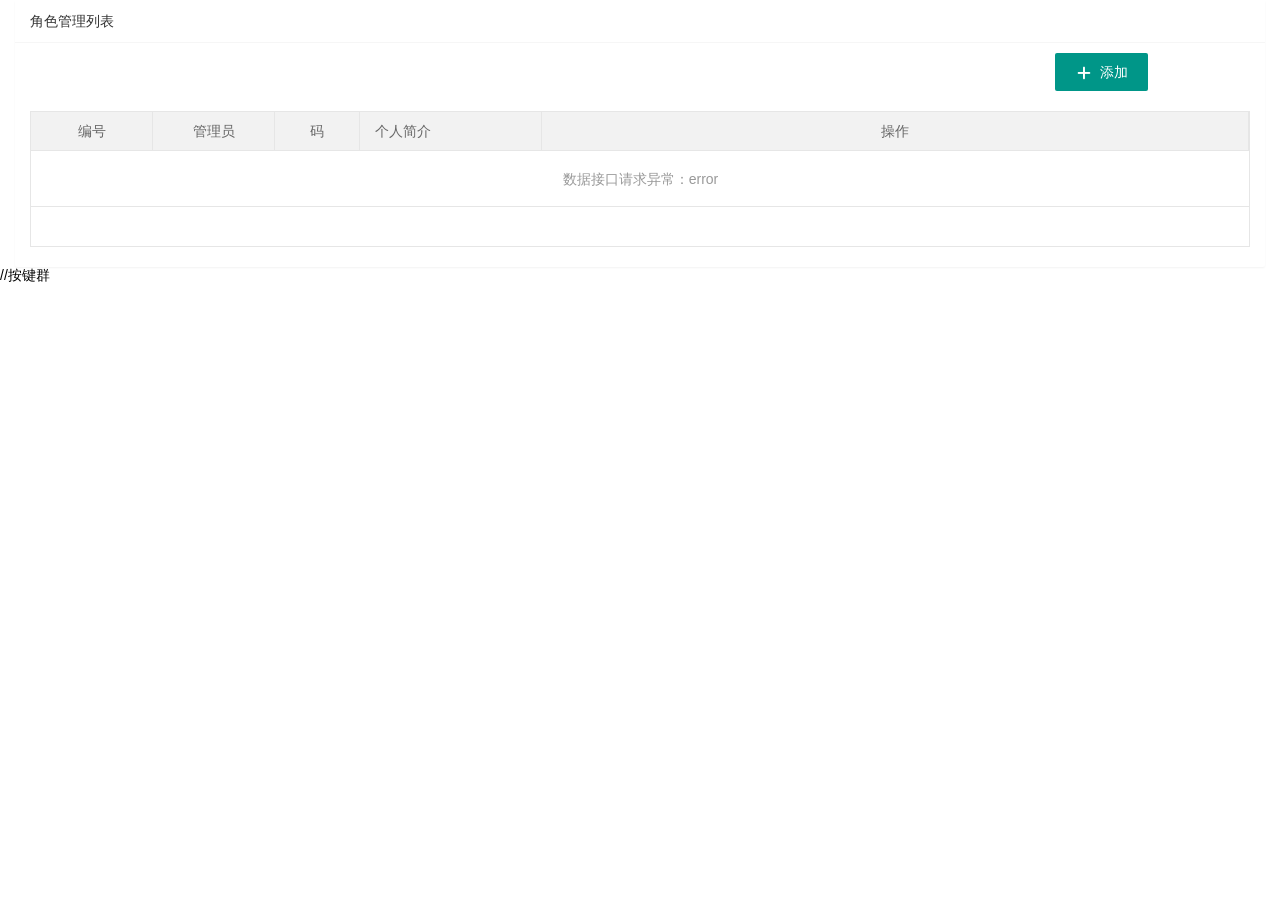
<file: 基于JavaScript的飞机大战/html/role.html>
<!DOCTYPE html>
<html lang="en">
<head>
    <meta charset="UTF-8">
    <title>Title</title>
    <link rel="stylesheet" href="../layui/css/layui.css">
    <script src="../layui/layui.js"></script>
</head>
<body>
<div class="layui-fluid">
    <!--    layui卡片-->
    <div class="layui-card">
        <div class="layui-card-header">角色管理列表</div>
        <div class="layui-card-body">
            <!--结构格栅化布局完成页面布局-->
            <div class="layui-row layui-col-space10">

                <!--                放置添加按钮-->
                <div class="layui-col-xs1 layui-col-xs-offset10">
                    <button class="layui-btn layui-btn-fluid" id="btn_add">
                        <i class="layui-icon layui-icon-add-1"></i>
                        添加
                    </button>
                </div>
                <div class="layui-col-xs12">
                    <!--                    lay-filter属性是为了识别-->
                    <table id="data_Role" lay-filter="role"></table>
                </div>

            </div>
        </div>
    </div>
</div>

<script>
    layui.use(['table','jquery','layer'],function () {
        //初始化动态js组件，为了调用其中的方法
        var table=layui.table;
        $=layui.$;
        layer=parent===self?layui.layer:top.layui.layer;

        table.render({
            elem:'#data_Role',//需要动态渲染的DOM元素
            url:"http://140.143.186.38:8088/api/Role",//获取数据的连接
            page:true,
            cols:[[
                {
                    field:'roleId',//绑定需要显示的字段
                    title:'编号',//表示显示的标题
                    width:'10%',//宽度（px，%）
                    align:'center'//对其方式
                },
                {field:'roleName',title:'管理员',width:'10%',align:'center'},
                {field:'code',title:"码",width:'7%',align:'center'},
                {field:'description',title:"个人简介",width:'15%'},
                {title:'操作',toolbar:'#tpl_Operate', align:'center'}//最后一行不需要指定宽度，自动填充剩余的
            ]]
        });
        //工具栏的点击事件
        table.on('tool(role)',function (object) {
            var event = object.event;
            var data = object.data;
            //确定是否点击删除按钮
            if (event === 'delete') {
                layer.confirm('确定要输出这个角色吗？',
                    {
                        title: '信息信息',
                        icon: 3
                    },
                    function (layerIndex) {
                        //layuerIndex是弹出层的索引，关闭弹窗时候用的到
                        layer.close(layerIndex);
                        $.ajax({
                            url:'http://140.143.186.38:8088/api/Role/'+data.roleId,
                            type:'DELETE',
                            success:function (res) {
                                if (res.code === 0) {
                                    layer.alert(res.data, {
                                        icon: 1,
                                        title: '信息提示'
                                    },function (alertIndex) {
                                        layer.close(alertIndex);
                                        refreshTable();
                                    })
                                } else {
                                    layer.alert(res.msg, {
                                        icon: 2,
                                        title: '错误提示'
                                    })
                                }
                            }
                        })
                    })
            }
            //查看角色
            if(event==='view'){
                // layer.open()直接弹出页面
                layer.open({
                    type:2,//弹出框为iframe
                    content:"role_up.html?roleId="+data.roleId,
                    area:['960px','640px'],
                    title:'角色详细信息查看'
                })
            }
            //编辑学员
            if(event==='update'){
                layer.open({
                    type:2,//弹出框为iframe
                    content:"role_up.html?roleId="+data.roleId,
                    area:['960px','640px'],
                    title:"角色信息编辑"
                })
            }
        })
        //添加角色
        $('#btn_add').click(function () {
            layer.open({
                type:2,//弹出框为iframe
                content:"role_ad.html",
                area:['960px','640px'],
                title:'角色添加',
                //弹窗关闭销毁时调用
                end:function () {
                    refreshTable();
                }
            })
        })
    })

</script>
//按键群
<script type="text/html" id="tpl_Operate">
    <div class="layui-btn-group">
        <button class="layui-btn layui-btn-xs layui-btn-primary" lay-event="view">
            <i class="layui-icon layui-icon-camera"></i>查看
        </button>
        <button class="layui-btn layui-btn-xs layui-btn-warm" lay-event="update">
            <i class="layui-icon layui-icon-edit"></i>编辑
        </button>
        <button class="layui-btn layui-btn-xs layui-btn-danger" lay-event="delete">
            <i class="layui-icon layui-icon-delete"></i>删除
        </button>
    </div>
</script>
</body>
</html>
</file>
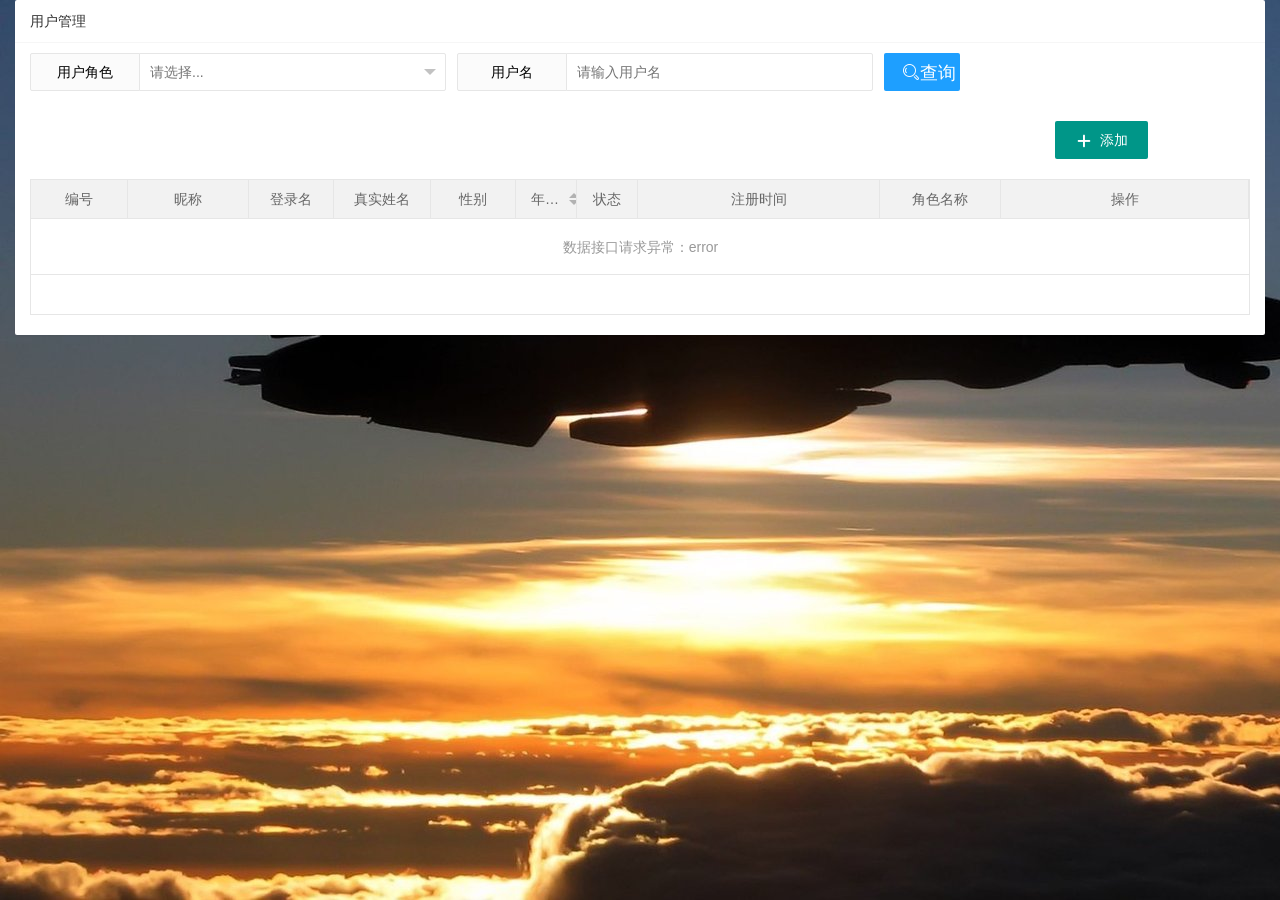
<file: 基于JavaScript的飞机大战/html/user.html>
<!DOCTYPE html>
<html lang="en">
<head>
    <meta charset="UTF-8">
    <title>奥凯航空-用户管理</title>
    <link rel="stylesheet" href="../CSS/resit.css">
    <link rel="stylesheet" href="../layui/css/layui.css">
    <script src="../layui/layui.js"></script>
</head>
<body>

<div class="layui-fluid">
    <div class="layui-card">
        <div class="layui-card-header">用户管理</div>
        <div class="layui-card-body">
            <div class="layui-row layui-col-space10">
                <div class="layui-col-xs10">

                    <div class="layui-form layui-form-pane">
                        <div class="layui-row layui-col-space10">

                            <div class="layui-col-xs5">
                                <div class="layui-form-item">
                                    <label class="layui-form-label">用户角色</label>
                                    <div class="layui-input-block">
                                        <select name="roleId" id="cmb_Role">
                                            <option value="">请选择...</option>
                                        </select>
                                    </div>
                                </div>
                            </div>

                            <div class="layui-col-xs5">
                                <div class="layui-form-item">
                                    <label class="layui-form-label">用户名</label>
                                    <div class="layui-input-block">
                                        <input type="text"class="layui-input"name="userName" id="txt_userName" autocomplete="off" placeholder="请输入用户名">
                                    </div>
                                </div>
                            </div>
                            <div class="layui-col-xs1">
                                <button class="layui-btn layui-btn-normal layui-btn-fluid" id="btn_Query">
                                    <i class="layui-icon layui-icon-search">查询</i>
                                </button>
                            </div>

                        </div>

                    </div>
                </div>

                <!--                放置添加按钮-->
                <div class="layui-col-xs1 layui-col-xs-offset10">
                    <button class="layui-btn layui-btn-fluid" id="btn_add">
                        <i class="layui-icon layui-icon-add-1"></i>
                        添加
                    </button>
                </div>
                <div class="layui-col-xs12">
                    <table id="data_User" lay-filter="user"></table>
                </div>

            </div>
        </div>
    </div>
</div>

<script>
    layui.use(['table','jquery','layer','form'],function () {
        //初始化动态js组件，为了调用其中的方法
        var form=layui.form;
        var table=layui.table;
        $=layui.$;
        layer=parent===self?layui.layer:top.layui.layer;

        table.render({
            elem:'#data_User',//需要动态渲染的DOM元素
                    url:"http://140.143.186.38:8088/api/User",//获取数据的连接
                    page:true,
                    cols:[[
                        {field:'userId',title:'编号',width:'8%',align:'center'},
                          {field:'nickName',title:'昵称',width:'10%',align:'center'},
                          {field:'loginName',title:"登录名",width:'7%',align:'center'},
                          {field:'trueName',title:"真实姓名",width:'8%',align:'center'},
                        {title:"性别",width:'7%',align:'center', templet:function (data) {
                                var gender=data.gender;
                                var htmlStr='';
                                switch(gender) {
                                    case 1:
                                        htmlStr = '<div style="color:cornflowerblue "><i class="layui-icon layui-icon-male"></i>男</div>'
                                        break;
                                    case 2:
                                        htmlStr = '<div style="color:deeppink "><i class="layui-icon layui-icon-female"></i>女</div>'
                                        break;
                                }
                                return htmlStr;
                            }},
                        {field:'age',title:"年龄",width:'5%',align:'center',sort:true},
                        {filed:"isActive",title:'状态',width:'5%',align:"center",templet:function (data) {
                                var staus=data.isActive;
                                if(staus){
                                    return '正常'
                                }else{
                                    return "禁用"
                                }
                            }},
                        {field:'registerTime',title:"注册时间",width:'20%',align:'center'},
                        {field:'roleName',title:"角色名称",width:'10%',align:'center'},
                        {title:'操作',toolbar:'#tpl_Operate', align:'center'}//最后一行不需要指定宽度，自动填充剩余的
            ]]
        });
        //初始化角色数据
        $.get('http://140.143.186.38:8088/api/UserRole',function (res) {
           //var $role=$('#cmb_Role');
            for(i=0;i<res.length;i++){
                var option = '<option value="'+ res[i].value + '">' + res[i].text + '</option>';
                $('#cmb_Role').append(option);
            }
            form.render('select');
        })
        //用户查询按钮
            $('#btn_Query').click(function () {
                //重载表格
                table.reload('data_User',{
                    where:{
                        roleId:$('#cmb_Role').val(),
                        userName: $('#txt_userName').val()
                    }
                })
            })


        //工具栏的点击事件
        table.on('tool(user)',function (object) {
            var event = object.event;
            var data = object.data;
            //确定是否点击删除按钮
            if (event === 'delete') {
                layer.confirm('确定要输出这个用户吗？',
                    {
                        title: '信息信息',
                        icon: 3
                    },
                    function (layerIndex) {
                        //layuerIndex是弹出层的索引，关闭弹窗时候用的到
                        layer.close(layerIndex);
                        $.ajax({
                            url:'http://140.143.186.38:8088/api/User/'+data.userId,
                            type:'DELETE',
                            success:function (res) {
                                if (res.code === 0) {
                                    layer.alert(res.data, {
                                        icon: 1,
                                        title: '信息提示'
                                    },function (alertIndex) {
                                        layer.close(alertIndex);
                                        refreshTable();
                                    })
                                } else {
                                    layer.alert(res.msg, {
                                        icon: 2,
                                        title: '错误提示'
                                    })
                                }
                            }
                        })
                    })
            }
            //查看角色
            if(event==='view'){
                // layer.open()直接弹出页面
                layer.open({
                    type:2,//弹出框为iframe
                    content:"user_view.html?userId="+data.userId,
                    area:['960px','640px'],
                    title:'用户详细信息查看'
                })
            }
            //编辑学员
            if(event==='update'){
                layer.open({
                    type:2,//弹出框为iframe
                    content:"user_up.html?userId="+data.userId,
                    area:['960px','640px'],
                    title:"用户信息编辑"
                })
            }
        })
        //添加角色
        $('#btn_add').click(function () {
            layer.open({
                type:2,//弹出框为iframe
                content:"user_add.html",
                area:['960px','640px'],
                title:'角色添加',
                //弹窗关闭销毁时调用
                end:function () {
                    refreshTable();
                }
            })
        })
    })

</script>
<script type="text/html" id="tpl_Operate">
    <div class="layui-btn-group">
        <button class="layui-btn layui-btn-xs layui-btn-primary" lay-event="view">
            <i class="layui-icon layui-icon-camera"></i>查看
        </button>
        <button class="layui-btn layui-btn-xs layui-btn-warm" lay-event="update">
            <i class="layui-icon layui-icon-edit"></i>编辑
        </button>
        <button class="layui-btn layui-btn-xs layui-btn-danger" lay-event="delete">
            <i class="layui-icon layui-icon-delete"></i>删除
        </button>
    </div>
</script>
</body>
</html>
</file>
<file: 基于JavaScript的飞机大战/layui/css/layui.css>
/** layui-v2.5.4 MIT License By https://www.layui.com */
 .layui-inline,img{display:inline-block;vertical-align:middle}h1,h2,h3,h4,h5,h6{font-weight:400}.layui-edge,.layui-header,.layui-inline,.layui-main{position:relative}.layui-body,.layui-edge,.layui-elip{overflow:hidden}.layui-btn,.layui-edge,.layui-inline,img{vertical-align:middle}.layui-btn,.layui-disabled,.layui-icon,.layui-unselect{-moz-user-select:none;-webkit-user-select:none;-ms-user-select:none}.layui-elip,.layui-form-checkbox span,.layui-form-pane .layui-form-label{text-overflow:ellipsis;white-space:nowrap}.layui-breadcrumb,.layui-tree-btnGroup{visibility:hidden}blockquote,body,button,dd,div,dl,dt,form,h1,h2,h3,h4,h5,h6,input,li,ol,p,pre,td,textarea,th,ul{margin:0;padding:0;-webkit-tap-highlight-color:rgba(0,0,0,0)}a:active,a:hover{outline:0}img{border:none}li{list-style:none}table{border-collapse:collapse;border-spacing:0}h4,h5,h6{font-size:100%}button,input,optgroup,option,select,textarea{font-family:inherit;font-size:inherit;font-style:inherit;font-weight:inherit;outline:0}pre{white-space:pre-wrap;white-space:-moz-pre-wrap;white-space:-pre-wrap;white-space:-o-pre-wrap;word-wrap:break-word}body{line-height:24px;font:14px Helvetica Neue,Helvetica,PingFang SC,Tahoma,Arial,sans-serif}hr{height:1px;margin:10px 0;border:0;clear:both}a{color:#333;text-decoration:none}a:hover{color:#777}a cite{font-style:normal;*cursor:pointer}.layui-border-box,.layui-border-box *{box-sizing:border-box}.layui-box,.layui-box *{box-sizing:content-box}.layui-clear{clear:both;*zoom:1}.layui-clear:after{content:'\20';clear:both;*zoom:1;display:block;height:0}.layui-inline{*display:inline;*zoom:1}.layui-edge{display:inline-block;width:0;height:0;border-width:6px;border-style:dashed;border-color:transparent}.layui-edge-top{top:-4px;border-bottom-color:#999;border-bottom-style:solid}.layui-edge-right{border-left-color:#999;border-left-style:solid}.layui-edge-bottom{top:2px;border-top-color:#999;border-top-style:solid}.layui-edge-left{border-right-color:#999;border-right-style:solid}.layui-disabled,.layui-disabled:hover{color:#d2d2d2!important;cursor:not-allowed!important}.layui-circle{border-radius:100%}.layui-show{display:block!important}.layui-hide{display:none!important}@font-face{font-family:layui-icon;src:url(../font/iconfont.eot?v=250);src:url(../font/iconfont.eot?v=250#iefix) format('embedded-opentype'),url(../font/iconfont.woff2?v=250) format('woff2'),url(../font/iconfont.woff?v=250) format('woff'),url(../font/iconfont.ttf?v=250) format('truetype'),url(../font/iconfont.svg?v=250#layui-icon) format('svg')}.layui-icon{font-family:layui-icon!important;font-size:16px;font-style:normal;-webkit-font-smoothing:antialiased;-moz-osx-font-smoothing:grayscale}.layui-icon-reply-fill:before{content:"\e611"}.layui-icon-set-fill:before{content:"\e614"}.layui-icon-menu-fill:before{content:"\e60f"}.layui-icon-search:before{content:"\e615"}.layui-icon-share:before{content:"\e641"}.layui-icon-set-sm:before{content:"\e620"}.layui-icon-engine:before{content:"\e628"}.layui-icon-close:before{content:"\1006"}.layui-icon-close-fill:before{content:"\1007"}.layui-icon-chart-screen:before{content:"\e629"}.layui-icon-star:before{content:"\e600"}.layui-icon-circle-dot:before{content:"\e617"}.layui-icon-chat:before{content:"\e606"}.layui-icon-release:before{content:"\e609"}.layui-icon-list:before{content:"\e60a"}.layui-icon-chart:before{content:"\e62c"}.layui-icon-ok-circle:before{content:"\1005"}.layui-icon-layim-theme:before{content:"\e61b"}.layui-icon-table:before{content:"\e62d"}.layui-icon-right:before{content:"\e602"}.layui-icon-left:before{content:"\e603"}.layui-icon-cart-simple:before{content:"\e698"}.layui-icon-face-cry:before{content:"\e69c"}.layui-icon-face-smile:before{content:"\e6af"}.layui-icon-survey:before{content:"\e6b2"}.layui-icon-tree:before{content:"\e62e"}.layui-icon-upload-circle:before{content:"\e62f"}.layui-icon-add-circle:before{content:"\e61f"}.layui-icon-download-circle:before{content:"\e601"}.layui-icon-templeate-1:before{content:"\e630"}.layui-icon-util:before{content:"\e631"}.layui-icon-face-surprised:before{content:"\e664"}.layui-icon-edit:before{content:"\e642"}.layui-icon-speaker:before{content:"\e645"}.layui-icon-down:before{content:"\e61a"}.layui-icon-file:before{content:"\e621"}.layui-icon-layouts:before{content:"\e632"}.layui-icon-rate-half:before{content:"\e6c9"}.layui-icon-add-circle-fine:before{content:"\e608"}.layui-icon-prev-circle:before{content:"\e633"}.layui-icon-read:before{content:"\e705"}.layui-icon-404:before{content:"\e61c"}.layui-icon-carousel:before{content:"\e634"}.layui-icon-help:before{content:"\e607"}.layui-icon-code-circle:before{content:"\e635"}.layui-icon-water:before{content:"\e636"}.layui-icon-username:before{content:"\e66f"}.layui-icon-find-fill:before{content:"\e670"}.layui-icon-about:before{content:"\e60b"}.layui-icon-location:before{content:"\e715"}.layui-icon-up:before{content:"\e619"}.layui-icon-pause:before{content:"\e651"}.layui-icon-date:before{content:"\e637"}.layui-icon-layim-uploadfile:before{content:"\e61d"}.layui-icon-delete:before{content:"\e640"}.layui-icon-play:before{content:"\e652"}.layui-icon-top:before{content:"\e604"}.layui-icon-friends:before{content:"\e612"}.layui-icon-refresh-3:before{content:"\e9aa"}.layui-icon-ok:before{content:"\e605"}.layui-icon-layer:before{content:"\e638"}.layui-icon-face-smile-fine:before{content:"\e60c"}.layui-icon-dollar:before{content:"\e659"}.layui-icon-group:before{content:"\e613"}.layui-icon-layim-download:before{content:"\e61e"}.layui-icon-picture-fine:before{content:"\e60d"}.layui-icon-link:before{content:"\e64c"}.layui-icon-diamond:before{content:"\e735"}.layui-icon-log:before{content:"\e60e"}.layui-icon-rate-solid:before{content:"\e67a"}.layui-icon-fonts-del:before{content:"\e64f"}.layui-icon-unlink:before{content:"\e64d"}.layui-icon-fonts-clear:before{content:"\e639"}.layui-icon-triangle-r:before{content:"\e623"}.layui-icon-circle:before{content:"\e63f"}.layui-icon-radio:before{content:"\e643"}.layui-icon-align-center:before{content:"\e647"}.layui-icon-align-right:before{content:"\e648"}.layui-icon-align-left:before{content:"\e649"}.layui-icon-loading-1:before{content:"\e63e"}.layui-icon-return:before{content:"\e65c"}.layui-icon-fonts-strong:before{content:"\e62b"}.layui-icon-upload:before{content:"\e67c"}.layui-icon-dialogue:before{content:"\e63a"}.layui-icon-video:before{content:"\e6ed"}.layui-icon-headset:before{content:"\e6fc"}.layui-icon-cellphone-fine:before{content:"\e63b"}.layui-icon-add-1:before{content:"\e654"}.layui-icon-face-smile-b:before{content:"\e650"}.layui-icon-fonts-html:before{content:"\e64b"}.layui-icon-form:before{content:"\e63c"}.layui-icon-cart:before{content:"\e657"}.layui-icon-camera-fill:before{content:"\e65d"}.layui-icon-tabs:before{content:"\e62a"}.layui-icon-fonts-code:before{content:"\e64e"}.layui-icon-fire:before{content:"\e756"}.layui-icon-set:before{content:"\e716"}.layui-icon-fonts-u:before{content:"\e646"}.layui-icon-triangle-d:before{content:"\e625"}.layui-icon-tips:before{content:"\e702"}.layui-icon-picture:before{content:"\e64a"}.layui-icon-more-vertical:before{content:"\e671"}.layui-icon-flag:before{content:"\e66c"}.layui-icon-loading:before{content:"\e63d"}.layui-icon-fonts-i:before{content:"\e644"}.layui-icon-refresh-1:before{content:"\e666"}.layui-icon-rmb:before{content:"\e65e"}.layui-icon-home:before{content:"\e68e"}.layui-icon-user:before{content:"\e770"}.layui-icon-notice:before{content:"\e667"}.layui-icon-login-weibo:before{content:"\e675"}.layui-icon-voice:before{content:"\e688"}.layui-icon-upload-drag:before{content:"\e681"}.layui-icon-login-qq:before{content:"\e676"}.layui-icon-snowflake:before{content:"\e6b1"}.layui-icon-file-b:before{content:"\e655"}.layui-icon-template:before{content:"\e663"}.layui-icon-auz:before{content:"\e672"}.layui-icon-console:before{content:"\e665"}.layui-icon-app:before{content:"\e653"}.layui-icon-prev:before{content:"\e65a"}.layui-icon-website:before{content:"\e7ae"}.layui-icon-next:before{content:"\e65b"}.layui-icon-component:before{content:"\e857"}.layui-icon-more:before{content:"\e65f"}.layui-icon-login-wechat:before{content:"\e677"}.layui-icon-shrink-right:before{content:"\e668"}.layui-icon-spread-left:before{content:"\e66b"}.layui-icon-camera:before{content:"\e660"}.layui-icon-note:before{content:"\e66e"}.layui-icon-refresh:before{content:"\e669"}.layui-icon-female:before{content:"\e661"}.layui-icon-male:before{content:"\e662"}.layui-icon-password:before{content:"\e673"}.layui-icon-senior:before{content:"\e674"}.layui-icon-theme:before{content:"\e66a"}.layui-icon-tread:before{content:"\e6c5"}.layui-icon-praise:before{content:"\e6c6"}.layui-icon-star-fill:before{content:"\e658"}.layui-icon-rate:before{content:"\e67b"}.layui-icon-template-1:before{content:"\e656"}.layui-icon-vercode:before{content:"\e679"}.layui-icon-cellphone:before{content:"\e678"}.layui-icon-screen-full:before{content:"\e622"}.layui-icon-screen-restore:before{content:"\e758"}.layui-icon-cols:before{content:"\e610"}.layui-icon-export:before{content:"\e67d"}.layui-icon-print:before{content:"\e66d"}.layui-icon-slider:before{content:"\e714"}.layui-icon-addition:before{content:"\e624"}.layui-icon-subtraction:before{content:"\e67e"}.layui-icon-service:before{content:"\e626"}.layui-icon-transfer:before{content:"\e691"}.layui-main{width:1140px;margin:0 auto}.layui-header{z-index:1000;height:60px}.layui-header a:hover{transition:all .5s;-webkit-transition:all .5s}.layui-side{position:fixed;left:0;top:0;bottom:0;z-index:999;width:200px;overflow-x:hidden}.layui-side-scroll{position:relative;width:220px;height:100%;overflow-x:hidden}.layui-body{position:absolute;left:200px;right:0;top:0;bottom:0;z-index:998;width:auto;overflow-y:auto;box-sizing:border-box}.layui-layout-body{overflow:hidden}.layui-layout-admin .layui-header{background-color:#23262E}.layui-layout-admin .layui-side{top:60px;width:200px;overflow-x:hidden}.layui-layout-admin .layui-body{position:fixed;top:60px;bottom:44px}.layui-layout-admin .layui-main{width:auto;margin:0 15px}.layui-layout-admin .layui-footer{position:fixed;left:200px;right:0;bottom:0;height:44px;line-height:44px;padding:0 15px;background-color:#eee}.layui-layout-admin .layui-logo{position:absolute;left:0;top:0;width:200px;height:100%;line-height:60px;text-align:center;color:#009688;font-size:16px}.layui-layout-admin .layui-header .layui-nav{background:0 0}.layui-layout-left{position:absolute!important;left:200px;top:0}.layui-layout-right{position:absolute!important;right:0;top:0}.layui-container{position:relative;margin:0 auto;padding:0 15px;box-sizing:border-box}.layui-fluid{position:relative;margin:0 auto;padding:0 15px}.layui-row:after,.layui-row:before{content:'';display:block;clear:both}.layui-col-lg1,.layui-col-lg10,.layui-col-lg11,.layui-col-lg12,.layui-col-lg2,.layui-col-lg3,.layui-col-lg4,.layui-col-lg5,.layui-col-lg6,.layui-col-lg7,.layui-col-lg8,.layui-col-lg9,.layui-col-md1,.layui-col-md10,.layui-col-md11,.layui-col-md12,.layui-col-md2,.layui-col-md3,.layui-col-md4,.layui-col-md5,.layui-col-md6,.layui-col-md7,.layui-col-md8,.layui-col-md9,.layui-col-sm1,.layui-col-sm10,.layui-col-sm11,.layui-col-sm12,.layui-col-sm2,.layui-col-sm3,.layui-col-sm4,.layui-col-sm5,.layui-col-sm6,.layui-col-sm7,.layui-col-sm8,.layui-col-sm9,.layui-col-xs1,.layui-col-xs10,.layui-col-xs11,.layui-col-xs12,.layui-col-xs2,.layui-col-xs3,.layui-col-xs4,.layui-col-xs5,.layui-col-xs6,.layui-col-xs7,.layui-col-xs8,.layui-col-xs9{position:relative;display:block;box-sizing:border-box}.layui-col-xs1,.layui-col-xs10,.layui-col-xs11,.layui-col-xs12,.layui-col-xs2,.layui-col-xs3,.layui-col-xs4,.layui-col-xs5,.layui-col-xs6,.layui-col-xs7,.layui-col-xs8,.layui-col-xs9{float:left}.layui-col-xs1{width:8.33333333%}.layui-col-xs2{width:16.66666667%}.layui-col-xs3{width:25%}.layui-col-xs4{width:33.33333333%}.layui-col-xs5{width:41.66666667%}.layui-col-xs6{width:50%}.layui-col-xs7{width:58.33333333%}.layui-col-xs8{width:66.66666667%}.layui-col-xs9{width:75%}.layui-col-xs10{width:83.33333333%}.layui-col-xs11{width:91.66666667%}.layui-col-xs12{width:100%}.layui-col-xs-offset1{margin-left:8.33333333%}.layui-col-xs-offset2{margin-left:16.66666667%}.layui-col-xs-offset3{margin-left:25%}.layui-col-xs-offset4{margin-left:33.33333333%}.layui-col-xs-offset5{margin-left:41.66666667%}.layui-col-xs-offset6{margin-left:50%}.layui-col-xs-offset7{margin-left:58.33333333%}.layui-col-xs-offset8{margin-left:66.66666667%}.layui-col-xs-offset9{margin-left:75%}.layui-col-xs-offset10{margin-left:83.33333333%}.layui-col-xs-offset11{margin-left:91.66666667%}.layui-col-xs-offset12{margin-left:100%}@media screen and (max-width:768px){.layui-hide-xs{display:none!important}.layui-show-xs-block{display:block!important}.layui-show-xs-inline{display:inline!important}.layui-show-xs-inline-block{display:inline-block!important}}@media screen and (min-width:768px){.layui-container{width:750px}.layui-hide-sm{display:none!important}.layui-show-sm-block{display:block!important}.layui-show-sm-inline{display:inline!important}.layui-show-sm-inline-block{display:inline-block!important}.layui-col-sm1,.layui-col-sm10,.layui-col-sm11,.layui-col-sm12,.layui-col-sm2,.layui-col-sm3,.layui-col-sm4,.layui-col-sm5,.layui-col-sm6,.layui-col-sm7,.layui-col-sm8,.layui-col-sm9{float:left}.layui-col-sm1{width:8.33333333%}.layui-col-sm2{width:16.66666667%}.layui-col-sm3{width:25%}.layui-col-sm4{width:33.33333333%}.layui-col-sm5{width:41.66666667%}.layui-col-sm6{width:50%}.layui-col-sm7{width:58.33333333%}.layui-col-sm8{width:66.66666667%}.layui-col-sm9{width:75%}.layui-col-sm10{width:83.33333333%}.layui-col-sm11{width:91.66666667%}.layui-col-sm12{width:100%}.layui-col-sm-offset1{margin-left:8.33333333%}.layui-col-sm-offset2{margin-left:16.66666667%}.layui-col-sm-offset3{margin-left:25%}.layui-col-sm-offset4{margin-left:33.33333333%}.layui-col-sm-offset5{margin-left:41.66666667%}.layui-col-sm-offset6{margin-left:50%}.layui-col-sm-offset7{margin-left:58.33333333%}.layui-col-sm-offset8{margin-left:66.66666667%}.layui-col-sm-offset9{margin-left:75%}.layui-col-sm-offset10{margin-left:83.33333333%}.layui-col-sm-offset11{margin-left:91.66666667%}.layui-col-sm-offset12{margin-left:100%}}@media screen and (min-width:992px){.layui-container{width:970px}.layui-hide-md{display:none!important}.layui-show-md-block{display:block!important}.layui-show-md-inline{display:inline!important}.layui-show-md-inline-block{display:inline-block!important}.layui-col-md1,.layui-col-md10,.layui-col-md11,.layui-col-md12,.layui-col-md2,.layui-col-md3,.layui-col-md4,.layui-col-md5,.layui-col-md6,.layui-col-md7,.layui-col-md8,.layui-col-md9{float:left}.layui-col-md1{width:8.33333333%}.layui-col-md2{width:16.66666667%}.layui-col-md3{width:25%}.layui-col-md4{width:33.33333333%}.layui-col-md5{width:41.66666667%}.layui-col-md6{width:50%}.layui-col-md7{width:58.33333333%}.layui-col-md8{width:66.66666667%}.layui-col-md9{width:75%}.layui-col-md10{width:83.33333333%}.layui-col-md11{width:91.66666667%}.layui-col-md12{width:100%}.layui-col-md-offset1{margin-left:8.33333333%}.layui-col-md-offset2{margin-left:16.66666667%}.layui-col-md-offset3{margin-left:25%}.layui-col-md-offset4{margin-left:33.33333333%}.layui-col-md-offset5{margin-left:41.66666667%}.layui-col-md-offset6{margin-left:50%}.layui-col-md-offset7{margin-left:58.33333333%}.layui-col-md-offset8{margin-left:66.66666667%}.layui-col-md-offset9{margin-left:75%}.layui-col-md-offset10{margin-left:83.33333333%}.layui-col-md-offset11{margin-left:91.66666667%}.layui-col-md-offset12{margin-left:100%}}@media screen and (min-width:1200px){.layui-container{width:1170px}.layui-hide-lg{display:none!important}.layui-show-lg-block{display:block!important}.layui-show-lg-inline{display:inline!important}.layui-show-lg-inline-block{display:inline-block!important}.layui-col-lg1,.layui-col-lg10,.layui-col-lg11,.layui-col-lg12,.layui-col-lg2,.layui-col-lg3,.layui-col-lg4,.layui-col-lg5,.layui-col-lg6,.layui-col-lg7,.layui-col-lg8,.layui-col-lg9{float:left}.layui-col-lg1{width:8.33333333%}.layui-col-lg2{width:16.66666667%}.layui-col-lg3{width:25%}.layui-col-lg4{width:33.33333333%}.layui-col-lg5{width:41.66666667%}.layui-col-lg6{width:50%}.layui-col-lg7{width:58.33333333%}.layui-col-lg8{width:66.66666667%}.layui-col-lg9{width:75%}.layui-col-lg10{width:83.33333333%}.layui-col-lg11{width:91.66666667%}.layui-col-lg12{width:100%}.layui-col-lg-offset1{margin-left:8.33333333%}.layui-col-lg-offset2{margin-left:16.66666667%}.layui-col-lg-offset3{margin-left:25%}.layui-col-lg-offset4{margin-left:33.33333333%}.layui-col-lg-offset5{margin-left:41.66666667%}.layui-col-lg-offset6{margin-left:50%}.layui-col-lg-offset7{margin-left:58.33333333%}.layui-col-lg-offset8{margin-left:66.66666667%}.layui-col-lg-offset9{margin-left:75%}.layui-col-lg-offset10{margin-left:83.33333333%}.layui-col-lg-offset11{margin-left:91.66666667%}.layui-col-lg-offset12{margin-left:100%}}.layui-col-space1{margin:-.5px}.layui-col-space1>*{padding:.5px}.layui-col-space3{margin:-1.5px}.layui-col-space3>*{padding:1.5px}.layui-col-space5{margin:-2.5px}.layui-col-space5>*{padding:2.5px}.layui-col-space8{margin:-3.5px}.layui-col-space8>*{padding:3.5px}.layui-col-space10{margin:-5px}.layui-col-space10>*{padding:5px}.layui-col-space12{margin:-6px}.layui-col-space12>*{padding:6px}.layui-col-space15{margin:-7.5px}.layui-col-space15>*{padding:7.5px}.layui-col-space18{margin:-9px}.layui-col-space18>*{padding:9px}.layui-col-space20{margin:-10px}.layui-col-space20>*{padding:10px}.layui-col-space22{margin:-11px}.layui-col-space22>*{padding:11px}.layui-col-space25{margin:-12.5px}.layui-col-space25>*{padding:12.5px}.layui-col-space30{margin:-15px}.layui-col-space30>*{padding:15px}.layui-btn,.layui-input,.layui-select,.layui-textarea,.layui-upload-button{outline:0;-webkit-appearance:none;transition:all .3s;-webkit-transition:all .3s;box-sizing:border-box}.layui-elem-quote{margin-bottom:10px;padding:15px;line-height:22px;border-left:5px solid #009688;border-radius:0 2px 2px 0;background-color:#f2f2f2}.layui-quote-nm{border-style:solid;border-width:1px 1px 1px 5px;background:0 0}.layui-elem-field{margin-bottom:10px;padding:0;border-width:1px;border-style:solid}.layui-elem-field legend{margin-left:20px;padding:0 10px;font-size:20px;font-weight:300}.layui-field-title{margin:10px 0 20px;border-width:1px 0 0}.layui-field-box{padding:10px 15px}.layui-field-title .layui-field-box{padding:10px 0}.layui-progress{position:relative;height:6px;border-radius:20px;background-color:#e2e2e2}.layui-progress-bar{position:absolute;left:0;top:0;width:0;max-width:100%;height:6px;border-radius:20px;text-align:right;background-color:#5FB878;transition:all .3s;-webkit-transition:all .3s}.layui-progress-big,.layui-progress-big .layui-progress-bar{height:18px;line-height:18px}.layui-progress-text{position:relative;top:-20px;line-height:18px;font-size:12px;color:#666}.layui-progress-big .layui-progress-text{position:static;padding:0 10px;color:#fff}.layui-collapse{border-width:1px;border-style:solid;border-radius:2px}.layui-colla-content,.layui-colla-item{border-top-width:1px;border-top-style:solid}.layui-colla-item:first-child{border-top:none}.layui-colla-title{position:relative;height:42px;line-height:42px;padding:0 15px 0 35px;color:#333;background-color:#f2f2f2;cursor:pointer;font-size:14px;overflow:hidden}.layui-colla-content{display:none;padding:10px 15px;line-height:22px;color:#666}.layui-colla-icon{position:absolute;left:15px;top:0;font-size:14px}.layui-card{margin-bottom:15px;border-radius:2px;background-color:#fff;box-shadow:0 1px 2px 0 rgba(0,0,0,.05)}.layui-card:last-child{margin-bottom:0}.layui-card-header{position:relative;height:42px;line-height:42px;padding:0 15px;border-bottom:1px solid #f6f6f6;color:#333;border-radius:2px 2px 0 0;font-size:14px}.layui-bg-black,.layui-bg-blue,.layui-bg-cyan,.layui-bg-green,.layui-bg-orange,.layui-bg-red{color:#fff!important}.layui-card-body{position:relative;padding:10px 15px;line-height:24px}.layui-card-body[pad15]{padding:15px}.layui-card-body[pad20]{padding:20px}.layui-card-body .layui-table{margin:5px 0}.layui-card .layui-tab{margin:0}.layui-panel-window{position:relative;padding:15px;border-radius:0;border-top:5px solid #E6E6E6;background-color:#fff}.layui-auxiliar-moving{position:fixed;left:0;right:0;top:0;bottom:0;width:100%;height:100%;background:0 0;z-index:9999999999}.layui-form-label,.layui-form-mid,.layui-form-select,.layui-input-block,.layui-input-inline,.layui-textarea{position:relative}.layui-bg-red{background-color:#FF5722!important}.layui-bg-orange{background-color:#FFB800!important}.layui-bg-green{background-color:#009688!important}.layui-bg-cyan{background-color:#2F4056!important}.layui-bg-blue{background-color:#1E9FFF!important}.layui-bg-black{background-color:#393D49!important}.layui-bg-gray{background-color:#eee!important;color:#666!important}.layui-badge-rim,.layui-colla-content,.layui-colla-item,.layui-collapse,.layui-elem-field,.layui-form-pane .layui-form-item[pane],.layui-form-pane .layui-form-label,.layui-input,.layui-layedit,.layui-layedit-tool,.layui-quote-nm,.layui-select,.layui-tab-bar,.layui-tab-card,.layui-tab-title,.layui-tab-title .layui-this:after,.layui-textarea{border-color:#e6e6e6}.layui-timeline-item:before,hr{background-color:#e6e6e6}.layui-text{line-height:22px;font-size:14px;color:#666}.layui-text h1,.layui-text h2,.layui-text h3{font-weight:500;color:#333}.layui-text h1{font-size:30px}.layui-text h2{font-size:24px}.layui-text h3{font-size:18px}.layui-text a:not(.layui-btn){color:#01AAED}.layui-text a:not(.layui-btn):hover{text-decoration:underline}.layui-text ul{padding:5px 0 5px 15px}.layui-text ul li{margin-top:5px;list-style-type:disc}.layui-text em,.layui-word-aux{color:#999!important;padding:0 5px!important}.layui-btn{display:inline-block;height:38px;line-height:38px;padding:0 18px;background-color:#009688;color:#fff;white-space:nowrap;text-align:center;font-size:14px;border:none;border-radius:2px;cursor:pointer}.layui-btn:hover{opacity:.8;filter:alpha(opacity=80);color:#fff}.layui-btn:active{opacity:1;filter:alpha(opacity=100)}.layui-btn+.layui-btn{margin-left:10px}.layui-btn-container{font-size:0}.layui-btn-container .layui-btn{margin-right:10px;margin-bottom:10px}.layui-btn-container .layui-btn+.layui-btn{margin-left:0}.layui-table .layui-btn-container .layui-btn{margin-bottom:9px}.layui-btn-radius{border-radius:100px}.layui-btn .layui-icon{margin-right:3px;font-size:18px;vertical-align:bottom;vertical-align:middle\9}.layui-btn-primary{border:1px solid #C9C9C9;background-color:#fff;color:#555}.layui-btn-primary:hover{border-color:#009688;color:#333}.layui-btn-normal{background-color:#1E9FFF}.layui-btn-warm{background-color:#FFB800}.layui-btn-danger{background-color:#FF5722}.layui-btn-checked{background-color:#5FB878}.layui-btn-disabled,.layui-btn-disabled:active,.layui-btn-disabled:hover{border:1px solid #e6e6e6;background-color:#FBFBFB;color:#C9C9C9;cursor:not-allowed;opacity:1}.layui-btn-lg{height:44px;line-height:44px;padding:0 25px;font-size:16px}.layui-btn-sm{height:30px;line-height:30px;padding:0 10px;font-size:12px}.layui-btn-sm i{font-size:16px!important}.layui-btn-xs{height:22px;line-height:22px;padding:0 5px;font-size:12px}.layui-btn-xs i{font-size:14px!important}.layui-btn-group{display:inline-block;vertical-align:middle;font-size:0}.layui-btn-group .layui-btn{margin-left:0!important;margin-right:0!important;border-left:1px solid rgba(255,255,255,.5);border-radius:0}.layui-btn-group .layui-btn-primary{border-left:none}.layui-btn-group .layui-btn-primary:hover{border-color:#C9C9C9;color:#009688}.layui-btn-group .layui-btn:first-child{border-left:none;border-radius:2px 0 0 2px}.layui-btn-group .layui-btn-primary:first-child{border-left:1px solid #c9c9c9}.layui-btn-group .layui-btn:last-child{border-radius:0 2px 2px 0}.layui-btn-group .layui-btn+.layui-btn{margin-left:0}.layui-btn-group+.layui-btn-group{margin-left:10px}.layui-btn-fluid{width:100%}.layui-input,.layui-select,.layui-textarea{height:38px;line-height:1.3;line-height:38px\9;border-width:1px;border-style:solid;background-color:#fff;border-radius:2px}.layui-input::-webkit-input-placeholder,.layui-select::-webkit-input-placeholder,.layui-textarea::-webkit-input-placeholder{line-height:1.3}.layui-input,.layui-textarea{display:block;width:100%;padding-left:10px}.layui-input:hover,.layui-textarea:hover{border-color:#D2D2D2!important}.layui-input:focus,.layui-textarea:focus{border-color:#C9C9C9!important}.layui-textarea{min-height:100px;height:auto;line-height:20px;padding:6px 10px;resize:vertical}.layui-select{padding:0 10px}.layui-form input[type=checkbox],.layui-form input[type=radio],.layui-form select{display:none}.layui-form [lay-ignore]{display:initial}.layui-form-item{margin-bottom:15px;clear:both;*zoom:1}.layui-form-item:after{content:'\20';clear:both;*zoom:1;display:block;height:0}.layui-form-label{float:left;display:block;padding:9px 15px;width:80px;font-weight:400;line-height:20px;text-align:right}.layui-form-label-col{display:block;float:none;padding:9px 0;line-height:20px;text-align:left}.layui-form-item .layui-inline{margin-bottom:5px;margin-right:10px}.layui-input-block{margin-left:110px;min-height:36px}.layui-input-inline{display:inline-block;vertical-align:middle}.layui-form-item .layui-input-inline{float:left;width:190px;margin-right:10px}.layui-form-text .layui-input-inline{width:auto}.layui-form-mid{float:left;display:block;padding:9px 0!important;line-height:20px;margin-right:10px}.layui-form-danger+.layui-form-select .layui-input,.layui-form-danger:focus{border-color:#FF5722!important}.layui-form-select .layui-input{padding-right:30px;cursor:pointer}.layui-form-select .layui-edge{position:absolute;right:10px;top:50%;margin-top:-3px;cursor:pointer;border-width:6px;border-top-color:#c2c2c2;border-top-style:solid;transition:all .3s;-webkit-transition:all .3s}.layui-form-select dl{display:none;position:absolute;left:0;top:42px;padding:5px 0;z-index:899;min-width:100%;border:1px solid #d2d2d2;max-height:300px;overflow-y:auto;background-color:#fff;border-radius:2px;box-shadow:0 2px 4px rgba(0,0,0,.12);box-sizing:border-box}.layui-form-select dl dd,.layui-form-select dl dt{padding:0 10px;line-height:36px;white-space:nowrap;overflow:hidden;text-overflow:ellipsis}.layui-form-select dl dt{font-size:12px;color:#999}.layui-form-select dl dd{cursor:pointer}.layui-form-select dl dd:hover{background-color:#f2f2f2;-webkit-transition:.5s all;transition:.5s all}.layui-form-select .layui-select-group dd{padding-left:20px}.layui-form-select dl dd.layui-select-tips{padding-left:10px!important;color:#999}.layui-form-select dl dd.layui-this{background-color:#5FB878;color:#fff}.layui-form-checkbox,.layui-form-select dl dd.layui-disabled{background-color:#fff}.layui-form-selected dl{display:block}.layui-form-checkbox,.layui-form-checkbox *,.layui-form-switch{display:inline-block;vertical-align:middle}.layui-form-selected .layui-edge{margin-top:-9px;-webkit-transform:rotate(180deg);transform:rotate(180deg);margin-top:-3px\9}:root .layui-form-selected .layui-edge{margin-top:-9px\0/IE9}.layui-form-selectup dl{top:auto;bottom:42px}.layui-select-none{margin:5px 0;text-align:center;color:#999}.layui-select-disabled .layui-disabled{border-color:#eee!important}.layui-select-disabled .layui-edge{border-top-color:#d2d2d2}.layui-form-checkbox{position:relative;height:30px;line-height:30px;margin-right:10px;padding-right:30px;cursor:pointer;font-size:0;-webkit-transition:.1s linear;transition:.1s linear;box-sizing:border-box}.layui-form-checkbox span{padding:0 10px;height:100%;font-size:14px;border-radius:2px 0 0 2px;background-color:#d2d2d2;color:#fff;overflow:hidden}.layui-form-checkbox:hover span{background-color:#c2c2c2}.layui-form-checkbox i{position:absolute;right:0;top:0;width:30px;height:28px;border:1px solid #d2d2d2;border-left:none;border-radius:0 2px 2px 0;color:#fff;font-size:20px;text-align:center}.layui-form-checkbox:hover i{border-color:#c2c2c2;color:#c2c2c2}.layui-form-checked,.layui-form-checked:hover{border-color:#5FB878}.layui-form-checked span,.layui-form-checked:hover span{background-color:#5FB878}.layui-form-checked i,.layui-form-checked:hover i{color:#5FB878}.layui-form-item .layui-form-checkbox{margin-top:4px}.layui-form-checkbox[lay-skin=primary]{height:auto!important;line-height:normal!important;min-width:18px;min-height:18px;border:none!important;margin-right:0;padding-left:28px;padding-right:0;background:0 0}.layui-form-checkbox[lay-skin=primary] span{padding-left:0;padding-right:15px;line-height:18px;background:0 0;color:#666}.layui-form-checkbox[lay-skin=primary] i{right:auto;left:0;width:16px;height:16px;line-height:16px;border:1px solid #d2d2d2;font-size:12px;border-radius:2px;background-color:#fff;-webkit-transition:.1s linear;transition:.1s linear}.layui-form-checkbox[lay-skin=primary]:hover i{border-color:#5FB878;color:#fff}.layui-form-checked[lay-skin=primary] i{border-color:#5FB878!important;background-color:#5FB878;color:#fff}.layui-checkbox-disbaled[lay-skin=primary] span{background:0 0!important;color:#c2c2c2}.layui-checkbox-disbaled[lay-skin=primary]:hover i{border-color:#d2d2d2}.layui-form-item .layui-form-checkbox[lay-skin=primary]{margin-top:10px}.layui-form-switch{position:relative;height:22px;line-height:22px;min-width:35px;padding:0 5px;margin-top:8px;border:1px solid #d2d2d2;border-radius:20px;cursor:pointer;background-color:#fff;-webkit-transition:.1s linear;transition:.1s linear}.layui-form-switch i{position:absolute;left:5px;top:3px;width:16px;height:16px;border-radius:20px;background-color:#d2d2d2;-webkit-transition:.1s linear;transition:.1s linear}.layui-form-switch em{position:relative;top:0;width:25px;margin-left:21px;padding:0!important;text-align:center!important;color:#999!important;font-style:normal!important;font-size:12px}.layui-form-onswitch{border-color:#5FB878;background-color:#5FB878}.layui-checkbox-disbaled,.layui-checkbox-disbaled i{border-color:#e2e2e2!important}.layui-form-onswitch i{left:100%;margin-left:-21px;background-color:#fff}.layui-form-onswitch em{margin-left:5px;margin-right:21px;color:#fff!important}.layui-checkbox-disbaled span{background-color:#e2e2e2!important}.layui-checkbox-disbaled:hover i{color:#fff!important}[lay-radio]{display:none}.layui-form-radio,.layui-form-radio *{display:inline-block;vertical-align:middle}.layui-form-radio{line-height:28px;margin:6px 10px 0 0;padding-right:10px;cursor:pointer;font-size:0}.layui-form-radio *{font-size:14px}.layui-form-radio>i{margin-right:8px;font-size:22px;color:#c2c2c2}.layui-form-radio>i:hover,.layui-form-radioed>i{color:#5FB878}.layui-radio-disbaled>i{color:#e2e2e2!important}.layui-form-pane .layui-form-label{width:110px;padding:8px 15px;height:38px;line-height:20px;border-width:1px;border-style:solid;border-radius:2px 0 0 2px;text-align:center;background-color:#FBFBFB;overflow:hidden;box-sizing:border-box}.layui-form-pane .layui-input-inline{margin-left:-1px}.layui-form-pane .layui-input-block{margin-left:110px;left:-1px}.layui-form-pane .layui-input{border-radius:0 2px 2px 0}.layui-form-pane .layui-form-text .layui-form-label{float:none;width:100%;border-radius:2px;box-sizing:border-box;text-align:left}.layui-form-pane .layui-form-text .layui-input-inline{display:block;margin:0;top:-1px;clear:both}.layui-form-pane .layui-form-text .layui-input-block{margin:0;left:0;top:-1px}.layui-form-pane .layui-form-text .layui-textarea{min-height:100px;border-radius:0 0 2px 2px}.layui-form-pane .layui-form-checkbox{margin:4px 0 4px 10px}.layui-form-pane .layui-form-radio,.layui-form-pane .layui-form-switch{margin-top:6px;margin-left:10px}.layui-form-pane .layui-form-item[pane]{position:relative;border-width:1px;border-style:solid}.layui-form-pane .layui-form-item[pane] .layui-form-label{position:absolute;left:0;top:0;height:100%;border-width:0 1px 0 0}.layui-form-pane .layui-form-item[pane] .layui-input-inline{margin-left:110px}@media screen and (max-width:450px){.layui-form-item .layui-form-label{text-overflow:ellipsis;overflow:hidden;white-space:nowrap}.layui-form-item .layui-inline{display:block;margin-right:0;margin-bottom:20px;clear:both}.layui-form-item .layui-inline:after{content:'\20';clear:both;display:block;height:0}.layui-form-item .layui-input-inline{display:block;float:none;left:-3px;width:auto;margin:0 0 10px 112px}.layui-form-item .layui-input-inline+.layui-form-mid{margin-left:110px;top:-5px;padding:0}.layui-form-item .layui-form-checkbox{margin-right:5px;margin-bottom:5px}}.layui-layedit{border-width:1px;border-style:solid;border-radius:2px}.layui-layedit-tool{padding:3px 5px;border-bottom-width:1px;border-bottom-style:solid;font-size:0}.layedit-tool-fixed{position:fixed;top:0;border-top:1px solid #e2e2e2}.layui-layedit-tool .layedit-tool-mid,.layui-layedit-tool .layui-icon{display:inline-block;vertical-align:middle;text-align:center;font-size:14px}.layui-layedit-tool .layui-icon{position:relative;width:32px;height:30px;line-height:30px;margin:3px 5px;color:#777;cursor:pointer;border-radius:2px}.layui-layedit-tool .layui-icon:hover{color:#393D49}.layui-layedit-tool .layui-icon:active{color:#000}.layui-layedit-tool .layedit-tool-active{background-color:#e2e2e2;color:#000}.layui-layedit-tool .layui-disabled,.layui-layedit-tool .layui-disabled:hover{color:#d2d2d2;cursor:not-allowed}.layui-layedit-tool .layedit-tool-mid{width:1px;height:18px;margin:0 10px;background-color:#d2d2d2}.layedit-tool-html{width:50px!important;font-size:30px!important}.layedit-tool-b,.layedit-tool-code,.layedit-tool-help{font-size:16px!important}.layedit-tool-d,.layedit-tool-face,.layedit-tool-image,.layedit-tool-unlink{font-size:18px!important}.layedit-tool-image input{position:absolute;font-size:0;left:0;top:0;width:100%;height:100%;opacity:.01;filter:Alpha(opacity=1);cursor:pointer}.layui-layedit-iframe iframe{display:block;width:100%}#LAY_layedit_code{overflow:hidden}.layui-laypage{display:inline-block;*display:inline;*zoom:1;vertical-align:middle;margin:10px 0;font-size:0}.layui-laypage>a:first-child,.layui-laypage>a:first-child em{border-radius:2px 0 0 2px}.layui-laypage>a:last-child,.layui-laypage>a:last-child em{border-radius:0 2px 2px 0}.layui-laypage>:first-child{margin-left:0!important}.layui-laypage>:last-child{margin-right:0!important}.layui-laypage a,.layui-laypage button,.layui-laypage input,.layui-laypage select,.layui-laypage span{border:1px solid #e2e2e2}.layui-laypage a,.layui-laypage span{display:inline-block;*display:inline;*zoom:1;vertical-align:middle;padding:0 15px;height:28px;line-height:28px;margin:0 -1px 5px 0;background-color:#fff;color:#333;font-size:12px}.layui-flow-more a *,.layui-laypage input,.layui-table-view select[lay-ignore]{display:inline-block}.layui-laypage a:hover{color:#009688}.layui-laypage em{font-style:normal}.layui-laypage .layui-laypage-spr{color:#999;font-weight:700}.layui-laypage a{text-decoration:none}.layui-laypage .layui-laypage-curr{position:relative}.layui-laypage .layui-laypage-curr em{position:relative;color:#fff}.layui-laypage .layui-laypage-curr .layui-laypage-em{position:absolute;left:-1px;top:-1px;padding:1px;width:100%;height:100%;background-color:#009688}.layui-laypage-em{border-radius:2px}.layui-laypage-next em,.layui-laypage-prev em{font-family:Sim sun;font-size:16px}.layui-laypage .layui-laypage-count,.layui-laypage .layui-laypage-limits,.layui-laypage .layui-laypage-refresh,.layui-laypage .layui-laypage-skip{margin-left:10px;margin-right:10px;padding:0;border:none}.layui-laypage .layui-laypage-limits,.layui-laypage .layui-laypage-refresh{vertical-align:top}.layui-laypage .layui-laypage-refresh i{font-size:18px;cursor:pointer}.layui-laypage select{height:22px;padding:3px;border-radius:2px;cursor:pointer}.layui-laypage .layui-laypage-skip{height:30px;line-height:30px;color:#999}.layui-laypage button,.layui-laypage input{height:30px;line-height:30px;border-radius:2px;vertical-align:top;background-color:#fff;box-sizing:border-box}.layui-laypage input{width:40px;margin:0 10px;padding:0 3px;text-align:center}.layui-laypage input:focus,.layui-laypage select:focus{border-color:#009688!important}.layui-laypage button{margin-left:10px;padding:0 10px;cursor:pointer}.layui-table,.layui-table-view{margin:10px 0}.layui-flow-more{margin:10px 0;text-align:center;color:#999;font-size:14px}.layui-flow-more a{height:32px;line-height:32px}.layui-flow-more a *{vertical-align:top}.layui-flow-more a cite{padding:0 20px;border-radius:3px;background-color:#eee;color:#333;font-style:normal}.layui-flow-more a cite:hover{opacity:.8}.layui-flow-more a i{font-size:30px;color:#737383}.layui-table{width:100%;background-color:#fff;color:#666}.layui-table tr{transition:all .3s;-webkit-transition:all .3s}.layui-table th{text-align:left;font-weight:400}.layui-table tbody tr:hover,.layui-table thead tr,.layui-table-click,.layui-table-header,.layui-table-hover,.layui-table-mend,.layui-table-patch,.layui-table-tool,.layui-table-total,.layui-table-total tr,.layui-table[lay-even] tr:nth-child(even){background-color:#f2f2f2}.layui-table td,.layui-table th,.layui-table-col-set,.layui-table-fixed-r,.layui-table-grid-down,.layui-table-header,.layui-table-page,.layui-table-tips-main,.layui-table-tool,.layui-table-total,.layui-table-view,.layui-table[lay-skin=line],.layui-table[lay-skin=row]{border-width:1px;border-style:solid;border-color:#e6e6e6}.layui-table td,.layui-table th{position:relative;padding:9px 15px;min-height:20px;line-height:20px;font-size:14px}.layui-table[lay-skin=line] td,.layui-table[lay-skin=line] th{border-width:0 0 1px}.layui-table[lay-skin=row] td,.layui-table[lay-skin=row] th{border-width:0 1px 0 0}.layui-table[lay-skin=nob] td,.layui-table[lay-skin=nob] th{border:none}.layui-table img{max-width:100px}.layui-table[lay-size=lg] td,.layui-table[lay-size=lg] th{padding:15px 30px}.layui-table-view .layui-table[lay-size=lg] .layui-table-cell{height:40px;line-height:40px}.layui-table[lay-size=sm] td,.layui-table[lay-size=sm] th{font-size:12px;padding:5px 10px}.layui-table-view .layui-table[lay-size=sm] .layui-table-cell{height:20px;line-height:20px}.layui-table[lay-data]{display:none}.layui-table-box{position:relative;overflow:hidden}.layui-table-view .layui-table{position:relative;width:auto;margin:0}.layui-table-view .layui-table[lay-skin=line]{border-width:0 1px 0 0}.layui-table-view .layui-table[lay-skin=row]{border-width:0 0 1px}.layui-table-view .layui-table td,.layui-table-view .layui-table th{padding:5px 0;border-top:none;border-left:none}.layui-table-view .layui-table th.layui-unselect .layui-table-cell span{cursor:pointer}.layui-table-view .layui-table td{cursor:default}.layui-table-view .layui-table td[data-edit=text]{cursor:text}.layui-table-view .layui-form-checkbox[lay-skin=primary] i{width:18px;height:18px}.layui-table-view .layui-form-radio{line-height:0;padding:0}.layui-table-view .layui-form-radio>i{margin:0;font-size:20px}.layui-table-init{position:absolute;left:0;top:0;width:100%;height:100%;text-align:center;z-index:110}.layui-table-init .layui-icon{position:absolute;left:50%;top:50%;margin:-15px 0 0 -15px;font-size:30px;color:#c2c2c2}.layui-table-header{border-width:0 0 1px;overflow:hidden}.layui-table-header .layui-table{margin-bottom:-1px}.layui-table-tool .layui-inline[lay-event]{position:relative;width:26px;height:26px;padding:5px;line-height:16px;margin-right:10px;text-align:center;color:#333;border:1px solid #ccc;cursor:pointer;-webkit-transition:.5s all;transition:.5s all}.layui-table-tool .layui-inline[lay-event]:hover{border:1px solid #999}.layui-table-tool-temp{padding-right:120px}.layui-table-tool-self{position:absolute;right:17px;top:10px}.layui-table-tool .layui-table-tool-self .layui-inline[lay-event]{margin:0 0 0 10px}.layui-table-tool-panel{position:absolute;top:29px;left:-1px;padding:5px 0;min-width:150px;min-height:40px;border:1px solid #d2d2d2;text-align:left;overflow-y:auto;background-color:#fff;box-shadow:0 2px 4px rgba(0,0,0,.12)}.layui-table-cell,.layui-table-tool-panel li{overflow:hidden;text-overflow:ellipsis;white-space:nowrap}.layui-table-tool-panel li{padding:0 10px;line-height:30px;-webkit-transition:.5s all;transition:.5s all}.layui-table-tool-panel li .layui-form-checkbox[lay-skin=primary]{width:100%;padding-left:28px}.layui-table-tool-panel li:hover{background-color:#f2f2f2}.layui-table-tool-panel li .layui-form-checkbox[lay-skin=primary] i{position:absolute;left:0;top:0}.layui-table-tool-panel li .layui-form-checkbox[lay-skin=primary] span{padding:0}.layui-table-tool .layui-table-tool-self .layui-table-tool-panel{left:auto;right:-1px}.layui-table-col-set{position:absolute;right:0;top:0;width:20px;height:100%;border-width:0 0 0 1px;background-color:#fff}.layui-table-sort{width:10px;height:20px;margin-left:5px;cursor:pointer!important}.layui-table-sort .layui-edge{position:absolute;left:5px;border-width:5px}.layui-table-sort .layui-table-sort-asc{top:3px;border-top:none;border-bottom-style:solid;border-bottom-color:#b2b2b2}.layui-table-sort .layui-table-sort-asc:hover{border-bottom-color:#666}.layui-table-sort .layui-table-sort-desc{bottom:5px;border-bottom:none;border-top-style:solid;border-top-color:#b2b2b2}.layui-table-sort .layui-table-sort-desc:hover{border-top-color:#666}.layui-table-sort[lay-sort=asc] .layui-table-sort-asc{border-bottom-color:#000}.layui-table-sort[lay-sort=desc] .layui-table-sort-desc{border-top-color:#000}.layui-table-cell{height:28px;line-height:28px;padding:0 15px;position:relative;box-sizing:border-box}.layui-table-cell .layui-form-checkbox[lay-skin=primary]{top:-1px;padding:0}.layui-table-cell .layui-table-link{color:#01AAED}.laytable-cell-checkbox,.laytable-cell-numbers,.laytable-cell-radio,.laytable-cell-space{padding:0;text-align:center}.layui-table-body{position:relative;overflow:auto;margin-right:-1px;margin-bottom:-1px}.layui-table-body .layui-none{line-height:26px;padding:15px;text-align:center;color:#999}.layui-table-fixed{position:absolute;left:0;top:0;z-index:101}.layui-table-fixed .layui-table-body{overflow:hidden}.layui-table-fixed-l{box-shadow:0 -1px 8px rgba(0,0,0,.08)}.layui-table-fixed-r{left:auto;right:-1px;border-width:0 0 0 1px;box-shadow:-1px 0 8px rgba(0,0,0,.08)}.layui-table-fixed-r .layui-table-header{position:relative;overflow:visible}.layui-table-mend{position:absolute;right:-49px;top:0;height:100%;width:50px}.layui-table-tool{position:relative;z-index:890;width:100%;min-height:50px;line-height:30px;padding:10px 15px;border-width:0 0 1px}.layui-table-tool .layui-btn-container{margin-bottom:-10px}.layui-table-page,.layui-table-total{border-width:1px 0 0;margin-bottom:-1px;overflow:hidden}.layui-table-page{position:relative;width:100%;padding:7px 7px 0;height:41px;font-size:12px;white-space:nowrap}.layui-table-page>div{height:26px}.layui-table-page .layui-laypage{margin:0}.layui-table-page .layui-laypage a,.layui-table-page .layui-laypage span{height:26px;line-height:26px;margin-bottom:10px;border:none;background:0 0}.layui-table-page .layui-laypage a,.layui-table-page .layui-laypage span.layui-laypage-curr{padding:0 12px}.layui-table-page .layui-laypage span{margin-left:0;padding:0}.layui-table-page .layui-laypage .layui-laypage-prev{margin-left:-7px!important}.layui-table-page .layui-laypage .layui-laypage-curr .layui-laypage-em{left:0;top:0;padding:0}.layui-table-page .layui-laypage button,.layui-table-page .layui-laypage input{height:26px;line-height:26px}.layui-table-page .layui-laypage input{width:40px}.layui-table-page .layui-laypage button{padding:0 10px}.layui-table-page select{height:18px}.layui-table-patch .layui-table-cell{padding:0;width:30px}.layui-table-edit{position:absolute;left:0;top:0;width:100%;height:100%;padding:0 14px 1px;border-radius:0;box-shadow:1px 1px 20px rgba(0,0,0,.15)}.layui-table-edit:focus{border-color:#5FB878!important}select.layui-table-edit{padding:0 0 0 10px;border-color:#C9C9C9}.layui-table-view .layui-form-checkbox,.layui-table-view .layui-form-radio,.layui-table-view .layui-form-switch{top:0;margin:0;box-sizing:content-box}.layui-table-view .layui-form-checkbox{top:-1px;height:26px;line-height:26px}.layui-table-view .layui-form-checkbox i{height:26px}.layui-table-grid .layui-table-cell{overflow:visible}.layui-table-grid-down{position:absolute;top:0;right:0;width:26px;height:100%;padding:5px 0;border-width:0 0 0 1px;text-align:center;background-color:#fff;color:#999;cursor:pointer}.layui-table-grid-down .layui-icon{position:absolute;top:50%;left:50%;margin:-8px 0 0 -8px}.layui-table-grid-down:hover{background-color:#fbfbfb}body .layui-table-tips .layui-layer-content{background:0 0;padding:0;box-shadow:0 1px 6px rgba(0,0,0,.12)}.layui-table-tips-main{margin:-44px 0 0 -1px;max-height:150px;padding:8px 15px;font-size:14px;overflow-y:scroll;background-color:#fff;color:#666}.layui-table-tips-c{position:absolute;right:-3px;top:-13px;width:20px;height:20px;padding:3px;cursor:pointer;background-color:#666;border-radius:50%;color:#fff}.layui-table-tips-c:hover{background-color:#777}.layui-table-tips-c:before{position:relative;right:-2px}.layui-upload-file{display:none!important;opacity:.01;filter:Alpha(opacity=1)}.layui-upload-drag,.layui-upload-form,.layui-upload-wrap{display:inline-block}.layui-upload-list{margin:10px 0}.layui-upload-choose{padding:0 10px;color:#999}.layui-upload-drag{position:relative;padding:30px;border:1px dashed #e2e2e2;background-color:#fff;text-align:center;cursor:pointer;color:#999}.layui-upload-drag .layui-icon{font-size:50px;color:#009688}.layui-upload-drag[lay-over]{border-color:#009688}.layui-upload-iframe{position:absolute;width:0;height:0;border:0;visibility:hidden}.layui-upload-wrap{position:relative;vertical-align:middle}.layui-upload-wrap .layui-upload-file{display:block!important;position:absolute;left:0;top:0;z-index:10;font-size:100px;width:100%;height:100%;opacity:.01;filter:Alpha(opacity=1);cursor:pointer}.layui-transfer-active,.layui-transfer-box{display:inline-block;vertical-align:middle}.layui-transfer-box,.layui-transfer-header,.layui-transfer-search{border-width:0;border-style:solid;border-color:#e6e6e6}.layui-transfer-box{position:relative;border-width:1px;width:200px;height:360px;border-radius:2px;background-color:#fff}.layui-transfer-box .layui-form-checkbox{width:100%;margin:0!important}.layui-transfer-header{height:38px;line-height:38px;padding:0 10px;border-bottom-width:1px}.layui-transfer-search{position:relative;padding:10px;border-bottom-width:1px}.layui-transfer-search .layui-input{height:32px;padding-left:30px;font-size:12px}.layui-transfer-search .layui-icon-search{position:absolute;left:20px;top:50%;margin-top:-8px;color:#666}.layui-transfer-active{margin:0 15px}.layui-transfer-active .layui-btn{display:block;margin:0;padding:0 15px;background-color:#5FB878;border-color:#5FB878;color:#fff}.layui-transfer-active .layui-btn-disabled{background-color:#FBFBFB;border-color:#e6e6e6;color:#C9C9C9}.layui-transfer-active .layui-btn:first-child{margin-bottom:15px}.layui-transfer-active .layui-btn .layui-icon{margin:0;font-size:14px!important}.layui-transfer-data{padding:5px 0;overflow:auto}.layui-transfer-data li{height:32px;line-height:32px;padding:0 10px}.layui-transfer-data li:hover{background-color:#f2f2f2;transition:.5s all}.layui-transfer-data .layui-none{padding:15px 10px;text-align:center;color:#999}.layui-nav{position:relative;padding:0 20px;background-color:#393D49;color:#fff;border-radius:2px;font-size:0;box-sizing:border-box}.layui-nav *{font-size:14px}.layui-nav .layui-nav-item{position:relative;display:inline-block;*display:inline;*zoom:1;vertical-align:middle;line-height:60px}.layui-nav .layui-nav-item a{display:block;padding:0 20px;color:#fff;color:rgba(255,255,255,.7);transition:all .3s;-webkit-transition:all .3s}.layui-nav .layui-this:after,.layui-nav-bar,.layui-nav-tree .layui-nav-itemed:after{position:absolute;left:0;top:0;width:0;height:5px;background-color:#5FB878;transition:all .2s;-webkit-transition:all .2s}.layui-nav-bar{z-index:1000}.layui-nav .layui-nav-item a:hover,.layui-nav .layui-this a{color:#fff}.layui-nav .layui-this:after{content:'';top:auto;bottom:0;width:100%}.layui-nav-img{width:30px;height:30px;margin-right:10px;border-radius:50%}.layui-nav .layui-nav-more{content:'';width:0;height:0;border-style:solid dashed dashed;border-color:#fff transparent transparent;overflow:hidden;cursor:pointer;transition:all .2s;-webkit-transition:all .2s;position:absolute;top:50%;right:3px;margin-top:-3px;border-width:6px;border-top-color:rgba(255,255,255,.7)}.layui-nav .layui-nav-mored,.layui-nav-itemed>a .layui-nav-more{margin-top:-9px;border-style:dashed dashed solid;border-color:transparent transparent #fff}.layui-nav-child{display:none;position:absolute;left:0;top:65px;min-width:100%;line-height:36px;padding:5px 0;box-shadow:0 2px 4px rgba(0,0,0,.12);border:1px solid #d2d2d2;background-color:#fff;z-index:100;border-radius:2px;white-space:nowrap}.layui-nav .layui-nav-child a{color:#333}.layui-nav .layui-nav-child a:hover{background-color:#f2f2f2;color:#000}.layui-nav-child dd{position:relative}.layui-nav .layui-nav-child dd.layui-this a,.layui-nav-child dd.layui-this{background-color:#5FB878;color:#fff}.layui-nav-child dd.layui-this:after{display:none}.layui-nav-tree{width:200px;padding:0}.layui-nav-tree .layui-nav-item{display:block;width:100%;line-height:45px}.layui-nav-tree .layui-nav-item a{position:relative;height:45px;line-height:45px;text-overflow:ellipsis;overflow:hidden;white-space:nowrap}.layui-nav-tree .layui-nav-item a:hover{background-color:#4E5465}.layui-nav-tree .layui-nav-bar{width:5px;height:0;background-color:#009688}.layui-nav-tree .layui-nav-child dd.layui-this,.layui-nav-tree .layui-nav-child dd.layui-this a,.layui-nav-tree .layui-this,.layui-nav-tree .layui-this>a,.layui-nav-tree .layui-this>a:hover{background-color:#009688;color:#fff}.layui-nav-tree .layui-this:after{display:none}.layui-nav-itemed>a,.layui-nav-tree .layui-nav-title a,.layui-nav-tree .layui-nav-title a:hover{color:#fff!important}.layui-nav-tree .layui-nav-child{position:relative;z-index:0;top:0;border:none;box-shadow:none}.layui-nav-tree .layui-nav-child a{height:40px;line-height:40px;color:#fff;color:rgba(255,255,255,.7)}.layui-nav-tree .layui-nav-child,.layui-nav-tree .layui-nav-child a:hover{background:0 0;color:#fff}.layui-nav-tree .layui-nav-more{right:10px}.layui-nav-itemed>.layui-nav-child{display:block;padding:0;background-color:rgba(0,0,0,.3)!important}.layui-nav-itemed>.layui-nav-child>.layui-this>.layui-nav-child{display:block}.layui-nav-side{position:fixed;top:0;bottom:0;left:0;overflow-x:hidden;z-index:999}.layui-bg-blue .layui-nav-bar,.layui-bg-blue .layui-nav-itemed:after,.layui-bg-blue .layui-this:after{background-color:#93D1FF}.layui-bg-blue .layui-nav-child dd.layui-this{background-color:#1E9FFF}.layui-bg-blue .layui-nav-itemed>a,.layui-nav-tree.layui-bg-blue .layui-nav-title a,.layui-nav-tree.layui-bg-blue .layui-nav-title a:hover{background-color:#007DDB!important}.layui-breadcrumb{font-size:0}.layui-breadcrumb>*{font-size:14px}.layui-breadcrumb a{color:#999!important}.layui-breadcrumb a:hover{color:#5FB878!important}.layui-breadcrumb a cite{color:#666;font-style:normal}.layui-breadcrumb span[lay-separator]{margin:0 10px;color:#999}.layui-tab{margin:10px 0;text-align:left!important}.layui-tab[overflow]>.layui-tab-title{overflow:hidden}.layui-tab-title{position:relative;left:0;height:40px;white-space:nowrap;font-size:0;border-bottom-width:1px;border-bottom-style:solid;transition:all .2s;-webkit-transition:all .2s}.layui-tab-title li{display:inline-block;*display:inline;*zoom:1;vertical-align:middle;font-size:14px;transition:all .2s;-webkit-transition:all .2s;position:relative;line-height:40px;min-width:65px;padding:0 15px;text-align:center;cursor:pointer}.layui-tab-title li a{display:block}.layui-tab-title .layui-this{color:#000}.layui-tab-title .layui-this:after{position:absolute;left:0;top:0;content:'';width:100%;height:41px;border-width:1px;border-style:solid;border-bottom-color:#fff;border-radius:2px 2px 0 0;box-sizing:border-box;pointer-events:none}.layui-tab-bar{position:absolute;right:0;top:0;z-index:10;width:30px;height:39px;line-height:39px;border-width:1px;border-style:solid;border-radius:2px;text-align:center;background-color:#fff;cursor:pointer}.layui-tab-bar .layui-icon{position:relative;display:inline-block;top:3px;transition:all .3s;-webkit-transition:all .3s}.layui-tab-item{display:none}.layui-tab-more{padding-right:30px;height:auto!important;white-space:normal!important}.layui-tab-more li.layui-this:after{border-bottom-color:#e2e2e2;border-radius:2px}.layui-tab-more .layui-tab-bar .layui-icon{top:-2px;top:3px\9;-webkit-transform:rotate(180deg);transform:rotate(180deg)}:root .layui-tab-more .layui-tab-bar .layui-icon{top:-2px\0/IE9}.layui-tab-content{padding:10px}.layui-tab-title li .layui-tab-close{position:relative;display:inline-block;width:18px;height:18px;line-height:20px;margin-left:8px;top:1px;text-align:center;font-size:14px;color:#c2c2c2;transition:all .2s;-webkit-transition:all .2s}.layui-tab-title li .layui-tab-close:hover{border-radius:2px;background-color:#FF5722;color:#fff}.layui-tab-brief>.layui-tab-title .layui-this{color:#009688}.layui-tab-brief>.layui-tab-more li.layui-this:after,.layui-tab-brief>.layui-tab-title .layui-this:after{border:none;border-radius:0;border-bottom:2px solid #5FB878}.layui-tab-brief[overflow]>.layui-tab-title .layui-this:after{top:-1px}.layui-tab-card{border-width:1px;border-style:solid;border-radius:2px;box-shadow:0 2px 5px 0 rgba(0,0,0,.1)}.layui-tab-card>.layui-tab-title{background-color:#f2f2f2}.layui-tab-card>.layui-tab-title li{margin-right:-1px;margin-left:-1px}.layui-tab-card>.layui-tab-title .layui-this{background-color:#fff}.layui-tab-card>.layui-tab-title .layui-this:after{border-top:none;border-width:1px;border-bottom-color:#fff}.layui-tab-card>.layui-tab-title .layui-tab-bar{height:40px;line-height:40px;border-radius:0;border-top:none;border-right:none}.layui-tab-card>.layui-tab-more .layui-this{background:0 0;color:#5FB878}.layui-tab-card>.layui-tab-more .layui-this:after{border:none}.layui-timeline{padding-left:5px}.layui-timeline-item{position:relative;padding-bottom:20px}.layui-timeline-axis{position:absolute;left:-5px;top:0;z-index:10;width:20px;height:20px;line-height:20px;background-color:#fff;color:#5FB878;border-radius:50%;text-align:center;cursor:pointer}.layui-timeline-axis:hover{color:#FF5722}.layui-timeline-item:before{content:'';position:absolute;left:5px;top:0;z-index:0;width:1px;height:100%}.layui-timeline-item:last-child:before{display:none}.layui-timeline-item:first-child:before{display:block}.layui-timeline-content{padding-left:25px}.layui-timeline-title{position:relative;margin-bottom:10px}.layui-badge,.layui-badge-dot,.layui-badge-rim{position:relative;display:inline-block;padding:0 6px;font-size:12px;text-align:center;background-color:#FF5722;color:#fff;border-radius:2px}.layui-badge{height:18px;line-height:18px}.layui-badge-dot{width:8px;height:8px;padding:0;border-radius:50%}.layui-badge-rim{height:18px;line-height:18px;border-width:1px;border-style:solid;background-color:#fff;color:#666}.layui-btn .layui-badge,.layui-btn .layui-badge-dot{margin-left:5px}.layui-nav .layui-badge,.layui-nav .layui-badge-dot{position:absolute;top:50%;margin:-8px 6px 0}.layui-tab-title .layui-badge,.layui-tab-title .layui-badge-dot{left:5px;top:-2px}.layui-carousel{position:relative;left:0;top:0;background-color:#f8f8f8}.layui-carousel>[carousel-item]{position:relative;width:100%;height:100%;overflow:hidden}.layui-carousel>[carousel-item]:before{position:absolute;content:'\e63d';left:50%;top:50%;width:100px;line-height:20px;margin:-10px 0 0 -50px;text-align:center;color:#c2c2c2;font-family:layui-icon!important;font-size:30px;font-style:normal;-webkit-font-smoothing:antialiased;-moz-osx-font-smoothing:grayscale}.layui-carousel>[carousel-item]>*{display:none;position:absolute;left:0;top:0;width:100%;height:100%;background-color:#f8f8f8;transition-duration:.3s;-webkit-transition-duration:.3s}.layui-carousel-updown>*{-webkit-transition:.3s ease-in-out up;transition:.3s ease-in-out up}.layui-carousel-arrow{display:none\9;opacity:0;position:absolute;left:10px;top:50%;margin-top:-18px;width:36px;height:36px;line-height:36px;text-align:center;font-size:20px;border:0;border-radius:50%;background-color:rgba(0,0,0,.2);color:#fff;-webkit-transition-duration:.3s;transition-duration:.3s;cursor:pointer}.layui-carousel-arrow[lay-type=add]{left:auto!important;right:10px}.layui-carousel:hover .layui-carousel-arrow[lay-type=add],.layui-carousel[lay-arrow=always] .layui-carousel-arrow[lay-type=add]{right:20px}.layui-carousel[lay-arrow=always] .layui-carousel-arrow{opacity:1;left:20px}.layui-carousel[lay-arrow=none] .layui-carousel-arrow{display:none}.layui-carousel-arrow:hover,.layui-carousel-ind ul:hover{background-color:rgba(0,0,0,.35)}.layui-carousel:hover .layui-carousel-arrow{display:block\9;opacity:1;left:20px}.layui-carousel-ind{position:relative;top:-35px;width:100%;line-height:0!important;text-align:center;font-size:0}.layui-carousel[lay-indicator=outside]{margin-bottom:30px}.layui-carousel[lay-indicator=outside] .layui-carousel-ind{top:10px}.layui-carousel[lay-indicator=outside] .layui-carousel-ind ul{background-color:rgba(0,0,0,.5)}.layui-carousel[lay-indicator=none] .layui-carousel-ind{display:none}.layui-carousel-ind ul{display:inline-block;padding:5px;background-color:rgba(0,0,0,.2);border-radius:10px;-webkit-transition-duration:.3s;transition-duration:.3s}.layui-carousel-ind li{display:inline-block;width:10px;height:10px;margin:0 3px;font-size:14px;background-color:#e2e2e2;background-color:rgba(255,255,255,.5);border-radius:50%;cursor:pointer;-webkit-transition-duration:.3s;transition-duration:.3s}.layui-carousel-ind li:hover{background-color:rgba(255,255,255,.7)}.layui-carousel-ind li.layui-this{background-color:#fff}.layui-carousel>[carousel-item]>.layui-carousel-next,.layui-carousel>[carousel-item]>.layui-carousel-prev,.layui-carousel>[carousel-item]>.layui-this{display:block}.layui-carousel>[carousel-item]>.layui-this{left:0}.layui-carousel>[carousel-item]>.layui-carousel-prev{left:-100%}.layui-carousel>[carousel-item]>.layui-carousel-next{left:100%}.layui-carousel>[carousel-item]>.layui-carousel-next.layui-carousel-left,.layui-carousel>[carousel-item]>.layui-carousel-prev.layui-carousel-right{left:0}.layui-carousel>[carousel-item]>.layui-this.layui-carousel-left{left:-100%}.layui-carousel>[carousel-item]>.layui-this.layui-carousel-right{left:100%}.layui-carousel[lay-anim=updown] .layui-carousel-arrow{left:50%!important;top:20px;margin:0 0 0 -18px}.layui-carousel[lay-anim=updown]>[carousel-item]>*,.layui-carousel[lay-anim=fade]>[carousel-item]>*{left:0!important}.layui-carousel[lay-anim=updown] .layui-carousel-arrow[lay-type=add]{top:auto!important;bottom:20px}.layui-carousel[lay-anim=updown] .layui-carousel-ind{position:absolute;top:50%;right:20px;width:auto;height:auto}.layui-carousel[lay-anim=updown] .layui-carousel-ind ul{padding:3px 5px}.layui-carousel[lay-anim=updown] .layui-carousel-ind li{display:block;margin:6px 0}.layui-carousel[lay-anim=updown]>[carousel-item]>.layui-this{top:0}.layui-carousel[lay-anim=updown]>[carousel-item]>.layui-carousel-prev{top:-100%}.layui-carousel[lay-anim=updown]>[carousel-item]>.layui-carousel-next{top:100%}.layui-carousel[lay-anim=updown]>[carousel-item]>.layui-carousel-next.layui-carousel-left,.layui-carousel[lay-anim=updown]>[carousel-item]>.layui-carousel-prev.layui-carousel-right{top:0}.layui-carousel[lay-anim=updown]>[carousel-item]>.layui-this.layui-carousel-left{top:-100%}.layui-carousel[lay-anim=updown]>[carousel-item]>.layui-this.layui-carousel-right{top:100%}.layui-carousel[lay-anim=fade]>[carousel-item]>.layui-carousel-next,.layui-carousel[lay-anim=fade]>[carousel-item]>.layui-carousel-prev{opacity:0}.layui-carousel[lay-anim=fade]>[carousel-item]>.layui-carousel-next.layui-carousel-left,.layui-carousel[lay-anim=fade]>[carousel-item]>.layui-carousel-prev.layui-carousel-right{opacity:1}.layui-carousel[lay-anim=fade]>[carousel-item]>.layui-this.layui-carousel-left,.layui-carousel[lay-anim=fade]>[carousel-item]>.layui-this.layui-carousel-right{opacity:0}.layui-fixbar{position:fixed;right:15px;bottom:15px;z-index:999999}.layui-fixbar li{width:50px;height:50px;line-height:50px;margin-bottom:1px;text-align:center;cursor:pointer;font-size:30px;background-color:#9F9F9F;color:#fff;border-radius:2px;opacity:.95}.layui-fixbar li:hover{opacity:.85}.layui-fixbar li:active{opacity:1}.layui-fixbar .layui-fixbar-top{display:none;font-size:40px}body .layui-util-face{border:none;background:0 0}body .layui-util-face .layui-layer-content{padding:0;background-color:#fff;color:#666;box-shadow:none}.layui-util-face .layui-layer-TipsG{display:none}.layui-util-face ul{position:relative;width:372px;padding:10px;border:1px solid #D9D9D9;background-color:#fff;box-shadow:0 0 20px rgba(0,0,0,.2)}.layui-util-face ul li{cursor:pointer;float:left;border:1px solid #e8e8e8;height:22px;width:26px;overflow:hidden;margin:-1px 0 0 -1px;padding:4px 2px;text-align:center}.layui-util-face ul li:hover{position:relative;z-index:2;border:1px solid #eb7350;background:#fff9ec}.layui-code{position:relative;margin:10px 0;padding:15px;line-height:20px;border:1px solid #ddd;border-left-width:6px;background-color:#F2F2F2;color:#333;font-family:Courier New;font-size:12px}.layui-rate,.layui-rate *{display:inline-block;vertical-align:middle}.layui-rate{padding:10px 5px 10px 0;font-size:0}.layui-rate li i.layui-icon{font-size:20px;color:#FFB800;margin-right:5px;transition:all .3s;-webkit-transition:all .3s}.layui-rate li i:hover{cursor:pointer;transform:scale(1.12);-webkit-transform:scale(1.12)}.layui-rate[readonly] li i:hover{cursor:default;transform:scale(1)}.layui-colorpicker{width:26px;height:26px;border:1px solid #e6e6e6;padding:5px;border-radius:2px;line-height:24px;display:inline-block;cursor:pointer;transition:all .3s;-webkit-transition:all .3s}.layui-colorpicker:hover{border-color:#d2d2d2}.layui-colorpicker.layui-colorpicker-lg{width:34px;height:34px;line-height:32px}.layui-colorpicker.layui-colorpicker-sm{width:24px;height:24px;line-height:22px}.layui-colorpicker.layui-colorpicker-xs{width:22px;height:22px;line-height:20px}.layui-colorpicker-trigger-bgcolor{display:block;background:url([data-uri]);border-radius:2px}.layui-colorpicker-trigger-span{display:block;height:100%;box-sizing:border-box;border:1px solid rgba(0,0,0,.15);border-radius:2px;text-align:center}.layui-colorpicker-trigger-i{display:inline-block;color:#FFF;font-size:12px}.layui-colorpicker-trigger-i.layui-icon-close{color:#999}.layui-colorpicker-main{position:absolute;z-index:66666666;width:280px;padding:7px;background:#FFF;border:1px solid #d2d2d2;border-radius:2px;box-shadow:0 2px 4px rgba(0,0,0,.12)}.layui-colorpicker-main-wrapper{height:180px;position:relative}.layui-colorpicker-basis{width:260px;height:100%;position:relative}.layui-colorpicker-basis-white{width:100%;height:100%;position:absolute;top:0;left:0;background:linear-gradient(90deg,#FFF,hsla(0,0%,100%,0))}.layui-colorpicker-basis-black{width:100%;height:100%;position:absolute;top:0;left:0;background:linear-gradient(0deg,#000,transparent)}.layui-colorpicker-basis-cursor{width:10px;height:10px;border:1px solid #FFF;border-radius:50%;position:absolute;top:-3px;right:-3px;cursor:pointer}.layui-colorpicker-side{position:absolute;top:0;right:0;width:12px;height:100%;background:linear-gradient(red,#FF0,#0F0,#0FF,#00F,#F0F,red)}.layui-colorpicker-side-slider{width:100%;height:5px;box-shadow:0 0 1px #888;box-sizing:border-box;background:#FFF;border-radius:1px;border:1px solid #f0f0f0;cursor:pointer;position:absolute;left:0}.layui-colorpicker-main-alpha{display:none;height:12px;margin-top:7px;background:url([data-uri])}.layui-colorpicker-alpha-bgcolor{height:100%;position:relative}.layui-colorpicker-alpha-slider{width:5px;height:100%;box-shadow:0 0 1px #888;box-sizing:border-box;background:#FFF;border-radius:1px;border:1px solid #f0f0f0;cursor:pointer;position:absolute;top:0}.layui-colorpicker-main-pre{padding-top:7px;font-size:0}.layui-colorpicker-pre{width:20px;height:20px;border-radius:2px;display:inline-block;margin-left:6px;margin-bottom:7px;cursor:pointer}.layui-colorpicker-pre:nth-child(11n+1){margin-left:0}.layui-colorpicker-pre-isalpha{background:url([data-uri])}.layui-colorpicker-pre.layui-this{box-shadow:0 0 3px 2px rgba(0,0,0,.15)}.layui-colorpicker-pre>div{height:100%;border-radius:2px}.layui-colorpicker-main-input{text-align:right;padding-top:7px}.layui-colorpicker-main-input .layui-btn-container .layui-btn{margin:0 0 0 10px}.layui-colorpicker-main-input div.layui-inline{float:left;margin-right:10px;font-size:14px}.layui-colorpicker-main-input input.layui-input{width:150px;height:30px;color:#666}.layui-slider{height:4px;background:#e2e2e2;border-radius:3px;position:relative;cursor:pointer}.layui-slider-bar{border-radius:3px;position:absolute;height:100%}.layui-slider-step{position:absolute;top:0;width:4px;height:4px;border-radius:50%;background:#FFF;-webkit-transform:translateX(-50%);transform:translateX(-50%)}.layui-slider-wrap{width:36px;height:36px;position:absolute;top:-16px;-webkit-transform:translateX(-50%);transform:translateX(-50%);z-index:10;text-align:center}.layui-slider-wrap-btn{width:12px;height:12px;border-radius:50%;background:#FFF;display:inline-block;vertical-align:middle;cursor:pointer;transition:.3s}.layui-slider-wrap:after{content:"";height:100%;display:inline-block;vertical-align:middle}.layui-slider-wrap-btn.layui-slider-hover,.layui-slider-wrap-btn:hover{transform:scale(1.2)}.layui-slider-wrap-btn.layui-disabled:hover{transform:scale(1)!important}.layui-slider-tips{position:absolute;top:-42px;z-index:66666666;white-space:nowrap;display:none;-webkit-transform:translateX(-50%);transform:translateX(-50%);color:#FFF;background:#000;border-radius:3px;height:25px;line-height:25px;padding:0 10px}.layui-slider-tips:after{content:'';position:absolute;bottom:-12px;left:50%;margin-left:-6px;width:0;height:0;border-width:6px;border-style:solid;border-color:#000 transparent transparent}.layui-slider-input{width:70px;height:32px;border:1px solid #e6e6e6;border-radius:3px;font-size:16px;line-height:32px;position:absolute;right:0;top:-15px}.layui-slider-input-btn{display:none;position:absolute;top:0;right:0;width:20px;height:100%;border-left:1px solid #d2d2d2}.layui-slider-input-btn i{cursor:pointer;position:absolute;right:0;bottom:0;width:20px;height:50%;font-size:12px;line-height:16px;text-align:center;color:#999}.layui-slider-input-btn i:first-child{top:0;border-bottom:1px solid #d2d2d2}.layui-slider-input-txt{height:100%;font-size:14px}.layui-slider-input-txt input{height:100%;border:none}.layui-slider-input-btn i:hover{color:#009688}.layui-slider-vertical{width:4px;margin-left:34px}.layui-slider-vertical .layui-slider-bar{width:4px}.layui-slider-vertical .layui-slider-step{top:auto;left:0;-webkit-transform:translateY(50%);transform:translateY(50%)}.layui-slider-vertical .layui-slider-wrap{top:auto;left:-16px;-webkit-transform:translateY(50%);transform:translateY(50%)}.layui-slider-vertical .layui-slider-tips{top:auto;left:2px}@media \0screen{.layui-slider-wrap-btn{margin-left:-20px}.layui-slider-vertical .layui-slider-wrap-btn{margin-left:0;margin-bottom:-20px}.layui-slider-vertical .layui-slider-tips{margin-left:-8px}.layui-slider>span{margin-left:8px}}.layui-tree{line-height:22px}.layui-tree .layui-form-checkbox{margin:0!important}.layui-tree-set{width:100%;position:relative}.layui-tree-pack{display:none;padding-left:20px;position:relative}.layui-tree-iconClick,.layui-tree-main{display:inline-block;vertical-align:middle}.layui-tree-line .layui-tree-pack{padding-left:27px}.layui-tree-line .layui-tree-set .layui-tree-set:after{content:'';position:absolute;top:14px;left:-9px;width:17px;height:0;border-top:1px dotted #c0c4cc}.layui-tree-entry{position:relative;padding:3px 0;height:20px;white-space:nowrap}.layui-tree-entry:hover{background-color:#eee}.layui-tree-line .layui-tree-entry:hover{background-color:rgba(0,0,0,0)}.layui-tree-line .layui-tree-entry:hover .layui-tree-txt{color:#999;text-decoration:underline;transition:.3s}.layui-tree-main{cursor:pointer;padding-right:10px}.layui-tree-line .layui-tree-set:before{content:'';position:absolute;top:0;left:-9px;width:0;height:100%;border-left:1px dotted #c0c4cc}.layui-tree-line .layui-tree-set.layui-tree-setLineShort:before{height:13px}.layui-tree-line .layui-tree-set.layui-tree-setHide:before{height:0}.layui-tree-iconClick{position:relative;height:20px;line-height:20px;margin:0 10px;color:#c0c4cc}.layui-tree-icon{height:12px;line-height:12px;width:12px;text-align:center;border:1px solid #c0c4cc}.layui-tree-iconClick .layui-icon{font-size:18px}.layui-tree-icon .layui-icon{font-size:12px;color:#666}.layui-tree-iconArrow{padding:0 5px}.layui-tree-iconArrow:after{content:'';position:absolute;left:4px;top:3px;z-index:100;width:0;height:0;border-width:5px;border-style:solid;border-color:transparent transparent transparent #c0c4cc;transition:.5s}.layui-tree-btnGroup,.layui-tree-editInput{position:relative;vertical-align:middle;display:inline-block}.layui-tree-spread>.layui-tree-entry>.layui-tree-iconClick>.layui-tree-iconArrow:after{transform:rotate(90deg) translate(3px,4px)}.layui-tree-txt{display:inline-block;vertical-align:middle;color:#555}.layui-tree-search{margin-bottom:15px;color:#666}.layui-tree-btnGroup .layui-icon{display:inline-block;vertical-align:middle;padding:0 2px;cursor:pointer}.layui-tree-btnGroup .layui-icon:hover{color:#999;transition:.3s}.layui-tree-entry:hover .layui-tree-btnGroup{visibility:visible}.layui-tree-editInput{height:20px;line-height:20px;padding:0 3px;border:none;background-color:rgba(0,0,0,.05)}.layui-tree-emptyText{text-align:center;color:#999}.layui-anim{-webkit-animation-duration:.3s;animation-duration:.3s;-webkit-animation-fill-mode:both;animation-fill-mode:both}.layui-anim.layui-icon{display:inline-block}.layui-anim-loop{-webkit-animation-iteration-count:infinite;animation-iteration-count:infinite}.layui-trans,.layui-trans a{transition:all .3s;-webkit-transition:all .3s}@-webkit-keyframes layui-rotate{from{-webkit-transform:rotate(0)}to{-webkit-transform:rotate(360deg)}}@keyframes layui-rotate{from{transform:rotate(0)}to{transform:rotate(360deg)}}.layui-anim-rotate{-webkit-animation-name:layui-rotate;animation-name:layui-rotate;-webkit-animation-duration:1s;animation-duration:1s;-webkit-animation-timing-function:linear;animation-timing-function:linear}@-webkit-keyframes layui-up{from{-webkit-transform:translate3d(0,100%,0);opacity:.3}to{-webkit-transform:translate3d(0,0,0);opacity:1}}@keyframes layui-up{from{transform:translate3d(0,100%,0);opacity:.3}to{transform:translate3d(0,0,0);opacity:1}}.layui-anim-up{-webkit-animation-name:layui-up;animation-name:layui-up}@-webkit-keyframes layui-upbit{from{-webkit-transform:translate3d(0,30px,0);opacity:.3}to{-webkit-transform:translate3d(0,0,0);opacity:1}}@keyframes layui-upbit{from{transform:translate3d(0,30px,0);opacity:.3}to{transform:translate3d(0,0,0);opacity:1}}.layui-anim-upbit{-webkit-animation-name:layui-upbit;animation-name:layui-upbit}@-webkit-keyframes layui-scale{0%{opacity:.3;-webkit-transform:scale(.5)}100%{opacity:1;-webkit-transform:scale(1)}}@keyframes layui-scale{0%{opacity:.3;-ms-transform:scale(.5);transform:scale(.5)}100%{opacity:1;-ms-transform:scale(1);transform:scale(1)}}.layui-anim-scale{-webkit-animation-name:layui-scale;animation-name:layui-scale}@-webkit-keyframes layui-scale-spring{0%{opacity:.5;-webkit-transform:scale(.5)}80%{opacity:.8;-webkit-transform:scale(1.1)}100%{opacity:1;-webkit-transform:scale(1)}}@keyframes layui-scale-spring{0%{opacity:.5;transform:scale(.5)}80%{opacity:.8;transform:scale(1.1)}100%{opacity:1;transform:scale(1)}}.layui-anim-scaleSpring{-webkit-animation-name:layui-scale-spring;animation-name:layui-scale-spring}@-webkit-keyframes layui-fadein{0%{opacity:0}100%{opacity:1}}@keyframes layui-fadein{0%{opacity:0}100%{opacity:1}}.layui-anim-fadein{-webkit-animation-name:layui-fadein;animation-name:layui-fadein}@-webkit-keyframes layui-fadeout{0%{opacity:1}100%{opacity:0}}@keyframes layui-fadeout{0%{opacity:1}100%{opacity:0}}.layui-anim-fadeout{-webkit-animation-name:layui-fadeout;animation-name:layui-fadeout}
</file>
<file: 基于JavaScript的飞机大战/CSS/login.css>
/** layuiAdmin.pro-v1.2.1 LPPL License By http://www.layui.com/admin/ */
 #LAY_app,
body,
html {
 height:100%
}
.layui-layout-body {
 overflow:auto
}
#LAY-user-login,
.layadmin-user-display-show {
 display:block!important
}
.layadmin-user-login {
 position:relative;
 left:0;
 top:0;
 padding:110px 0;
 min-height:100%;
 box-sizing:border-box
}
.layadmin-user-login-main {
 width:375px;
 margin:0 auto;
 box-sizing:border-box
}
.layadmin-user-login-box {
 padding:20px
}
.layadmin-user-login-header {
 text-align:center
}
.layadmin-user-login-header h2 {
 margin-bottom:10px;
 font-weight:300;
 font-size:30px;
 color:#000
}
.layadmin-user-login-header p {
 font-weight:300;
 color:#999
}
.layadmin-user-login-body .layui-form-item {
 position:relative
}
.layadmin-user-login-icon {
 position:absolute;
 left:1px;
 top:1px;
 width:38px;
 line-height:36px;
 text-align:center;
 color:#d2d2d2
}
.layadmin-user-login-body .layui-form-item .layui-input {
 padding-left:38px
}
.layadmin-user-login-codeimg {
 max-height:38px;
 width:100%;
 cursor:pointer;
 box-sizing:border-box
}
.layadmin-user-login-other {
 position:relative;
 font-size:0;
 line-height:38px;
 padding-top:20px
}
.layadmin-user-login-other>* {
 display:inline-block;
 vertical-align:middle;
 margin-right:10px;
 font-size:14px
}
.layadmin-user-login-other .layui-icon {
 position:relative;
 top:2px;
 font-size:26px
}
.layadmin-user-login-other a:hover {
 opacity:.8
}
.layadmin-user-jump-change {
 float:right
}
.layadmin-user-login-footer {
 position:absolute;
 left:0;
 bottom:0;
 width:100%;
 line-height:30px;
 padding:20px;
 text-align:center;
 box-sizing:border-box;
 color:rgba(0,0,0,.5)
}
.layadmin-user-login-footer span {
 padding:0 5px
}
.layadmin-user-login-footer a {
 padding:0 5px;
 color:rgba(0,0,0,.5)
}
.layadmin-user-login-footer a:hover {
 color:rgba(0,0,0,1)
}
.layadmin-user-login-main[bgimg] {
 background-color:#fff;
 box-shadow:0 0 5px rgba(0,0,0,.05)
}
.ladmin-user-login-theme {
 position:fixed;
 bottom:0;
 left:0;
 width:100%;
 text-align:center
}
.ladmin-user-login-theme ul {
 display:inline-block;
 padding:5px;
 background-color:#fff
}
.ladmin-user-login-theme ul li {
 display:inline-block;
 vertical-align:top;
 width:64px;
 height:43px;
 cursor:pointer;
 transition:all .3s;
 -webkit-transition:all .3s;
 background-color:#f2f2f2
}
.ladmin-user-login-theme ul li:hover {
 opacity:.9
}
@media screen and (max-width:768px) {
 .layadmin-user-login {
  padding-top:60px
 }
 .layadmin-user-login-main {
  width:300px
 }
 .layadmin-user-login-box {
  padding:10px
 }
}
</file>
<file: 基于JavaScript的飞机大战/CSS/resit.css>
*{
    margin: 0;
    padding:0;
}
body{
    background-color: #f4f4f4;
    background-image: url("../img/飞机.jpg");
}
.layui-fluid{
    padding:10px 15px;
}
.required{
    color:#eb7350;
    font-size:18px;
}
</file>
